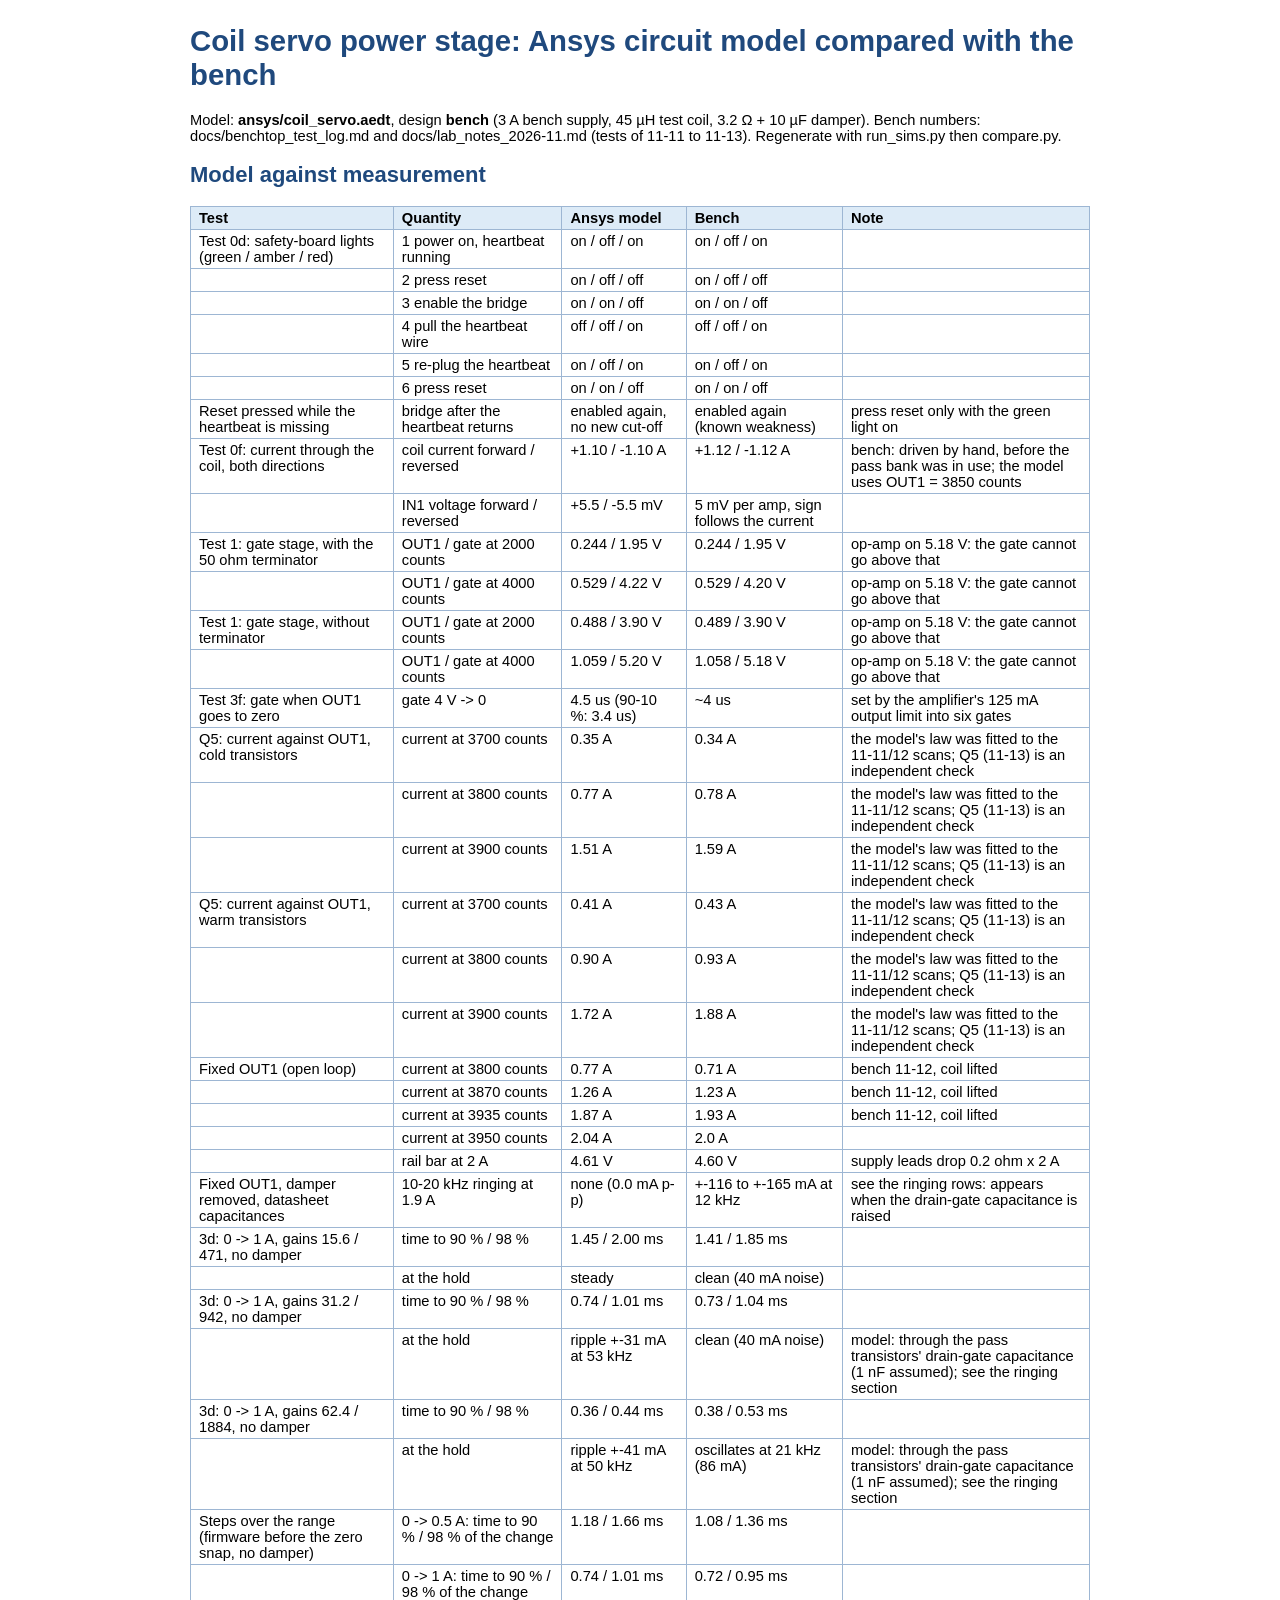
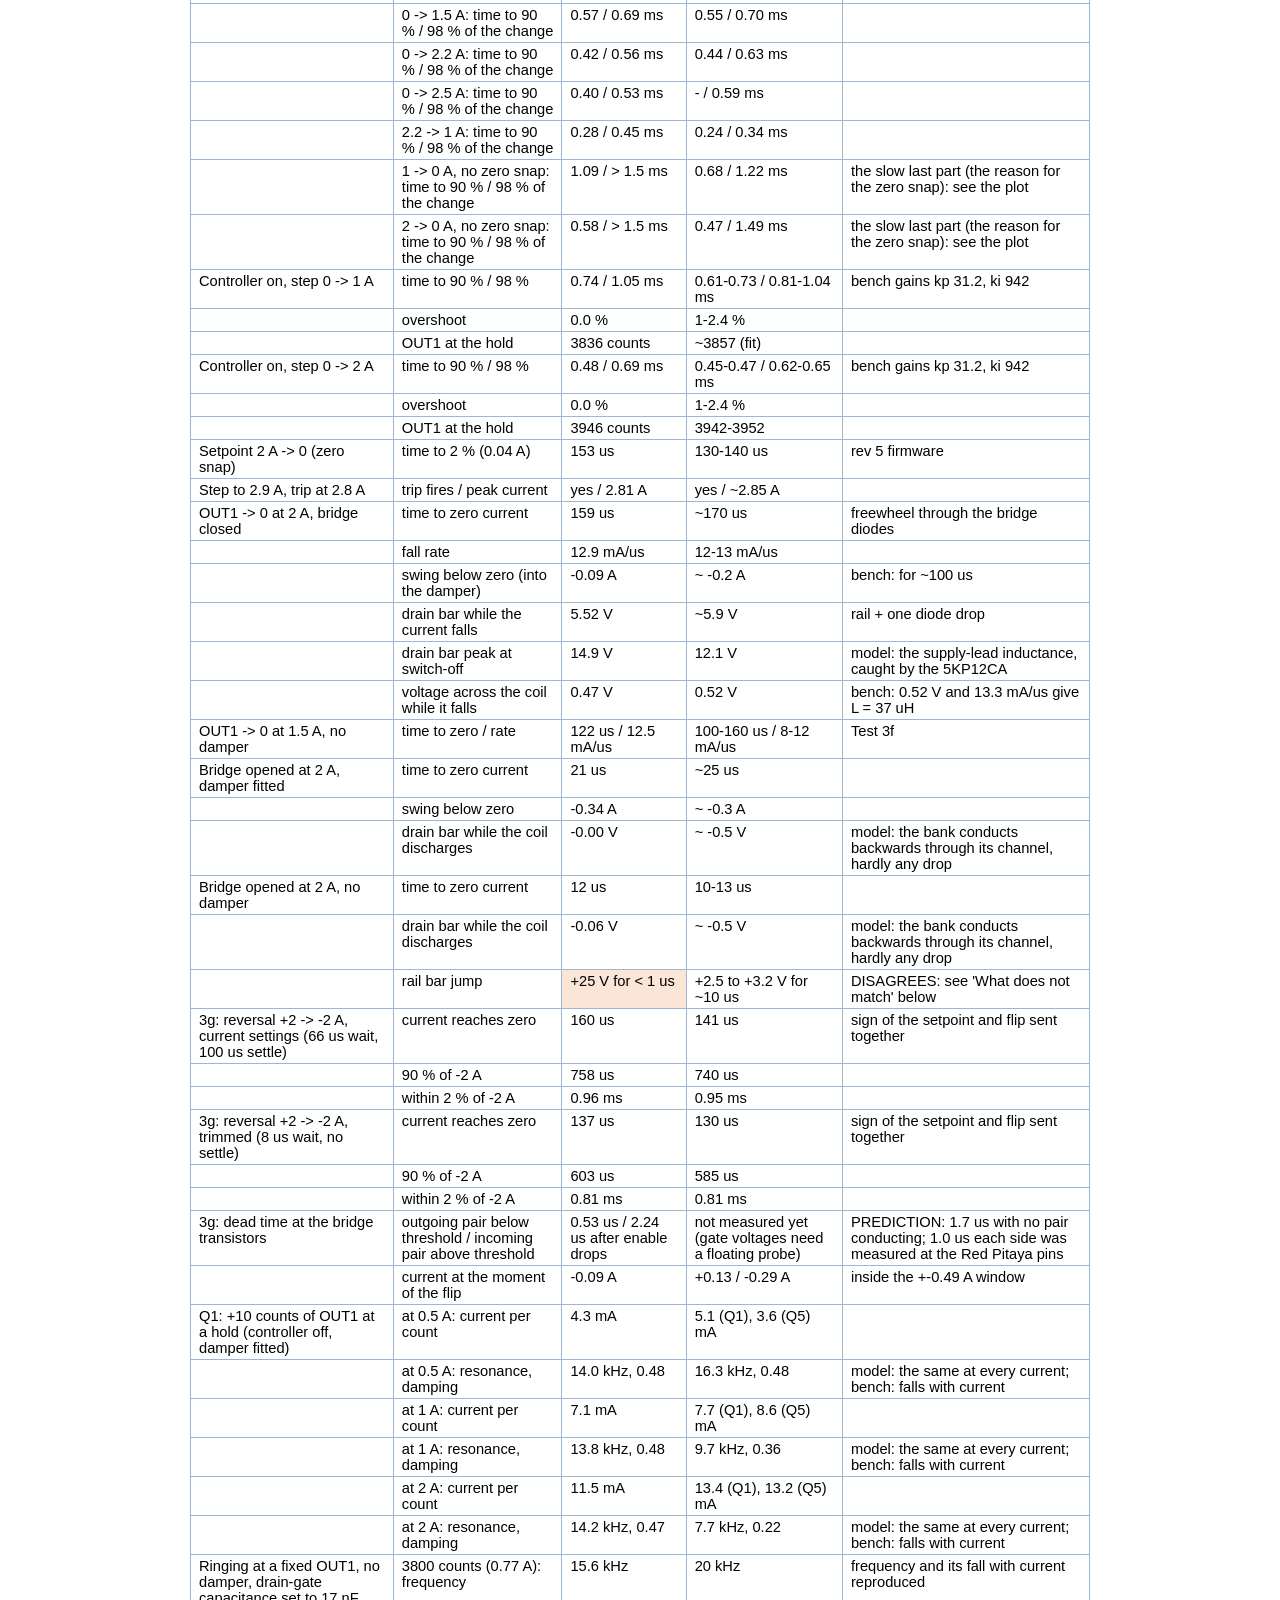
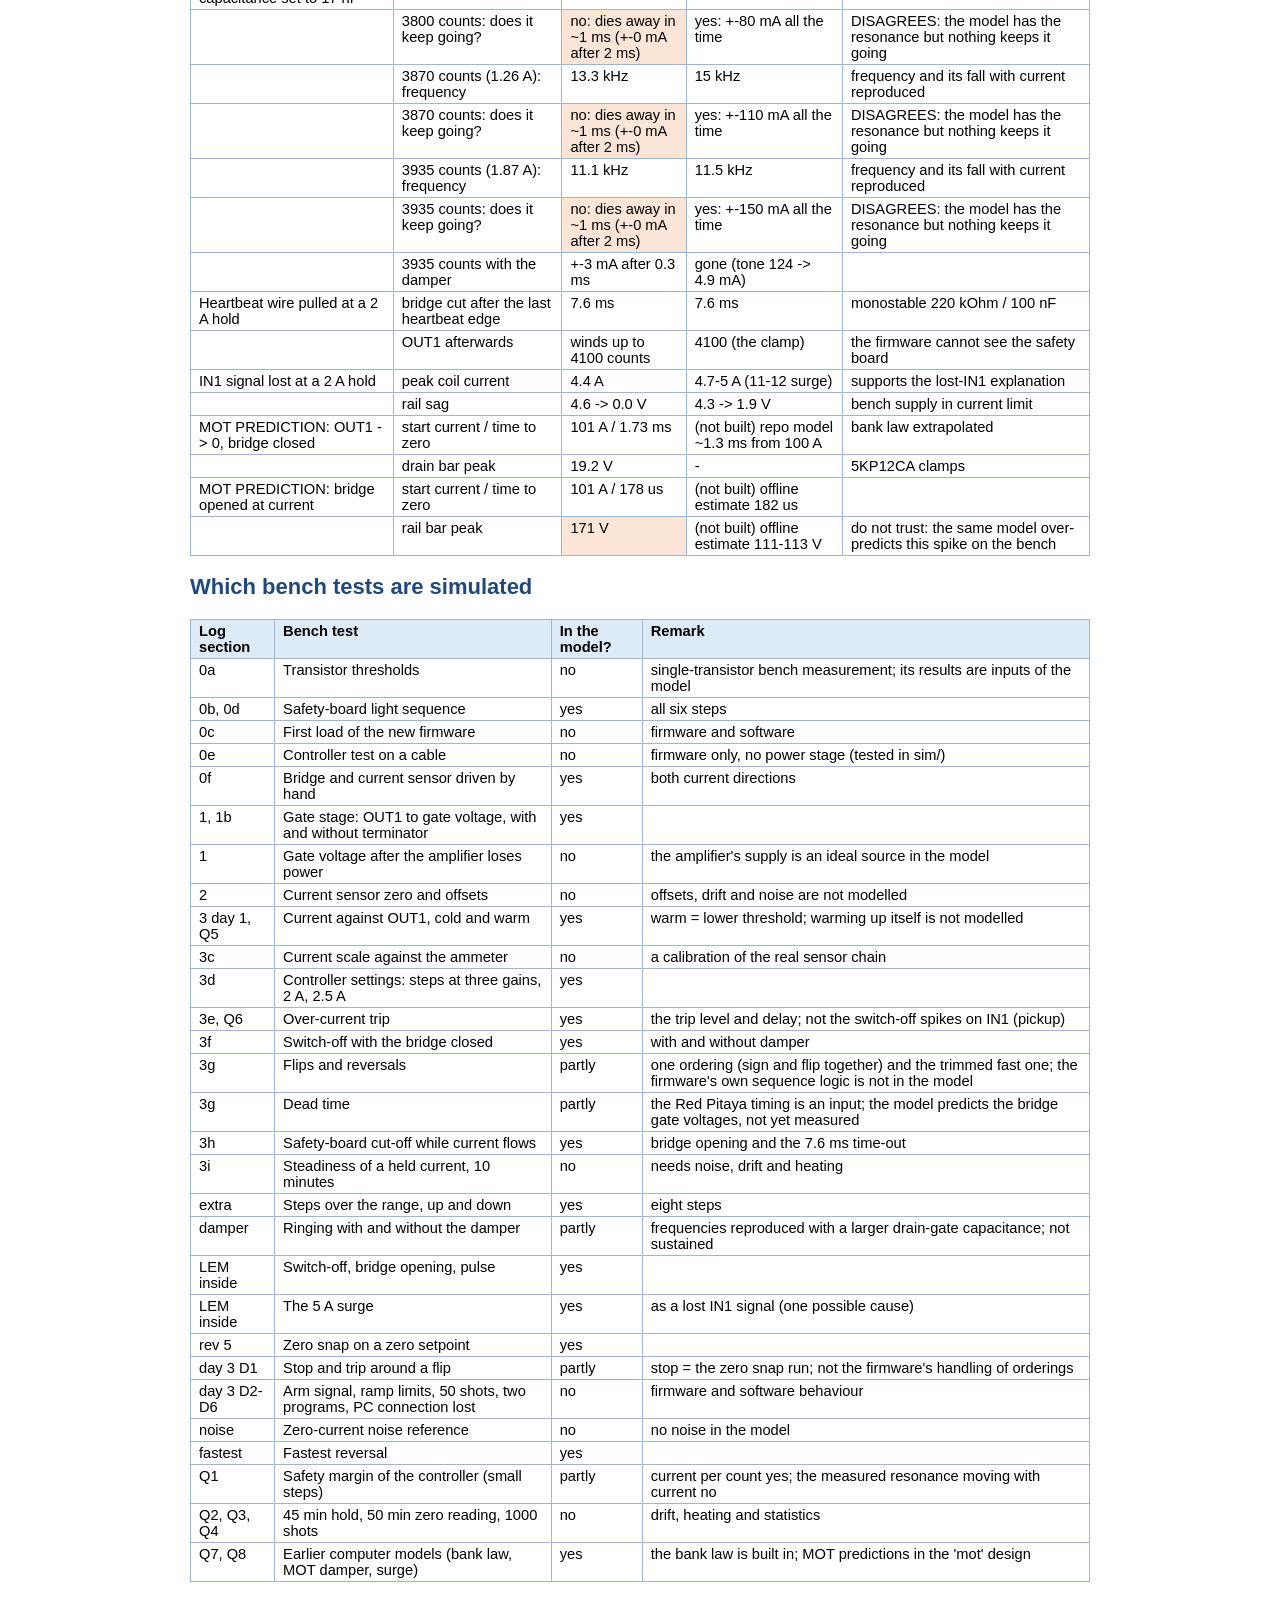
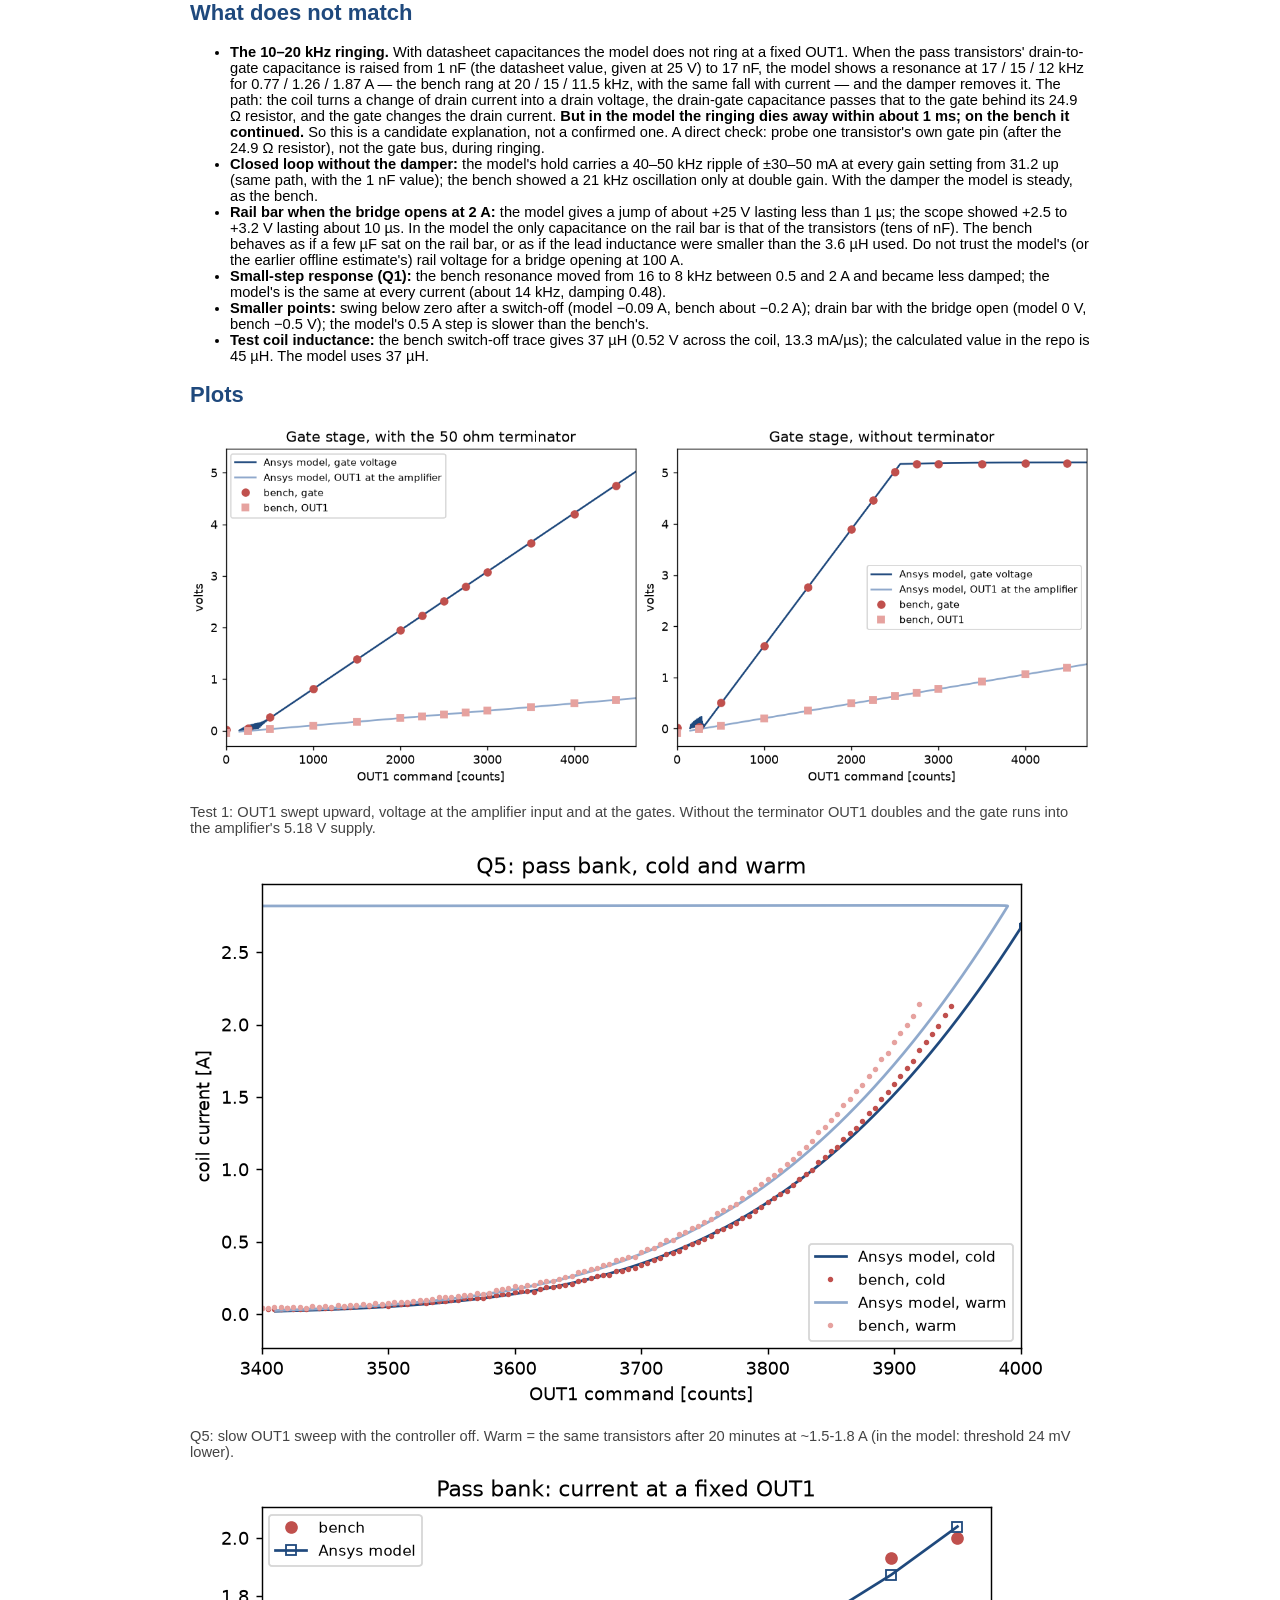
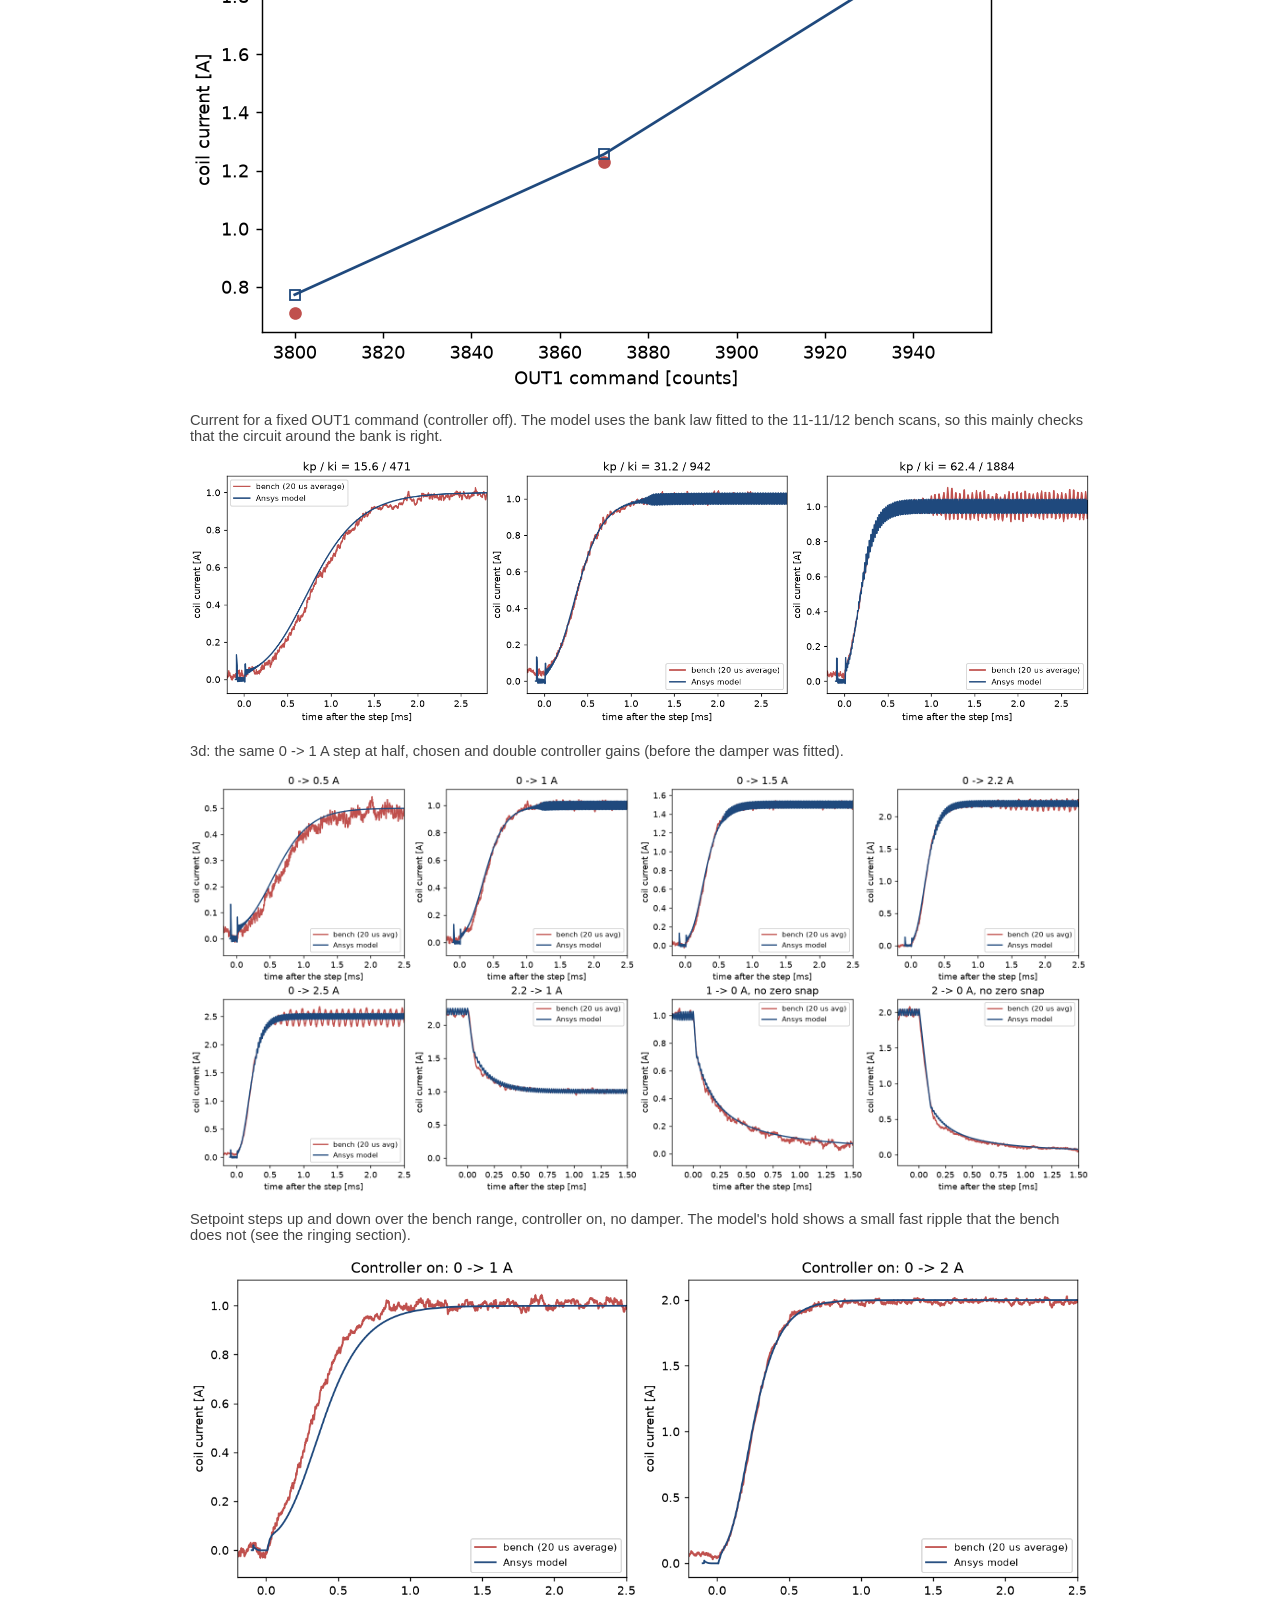
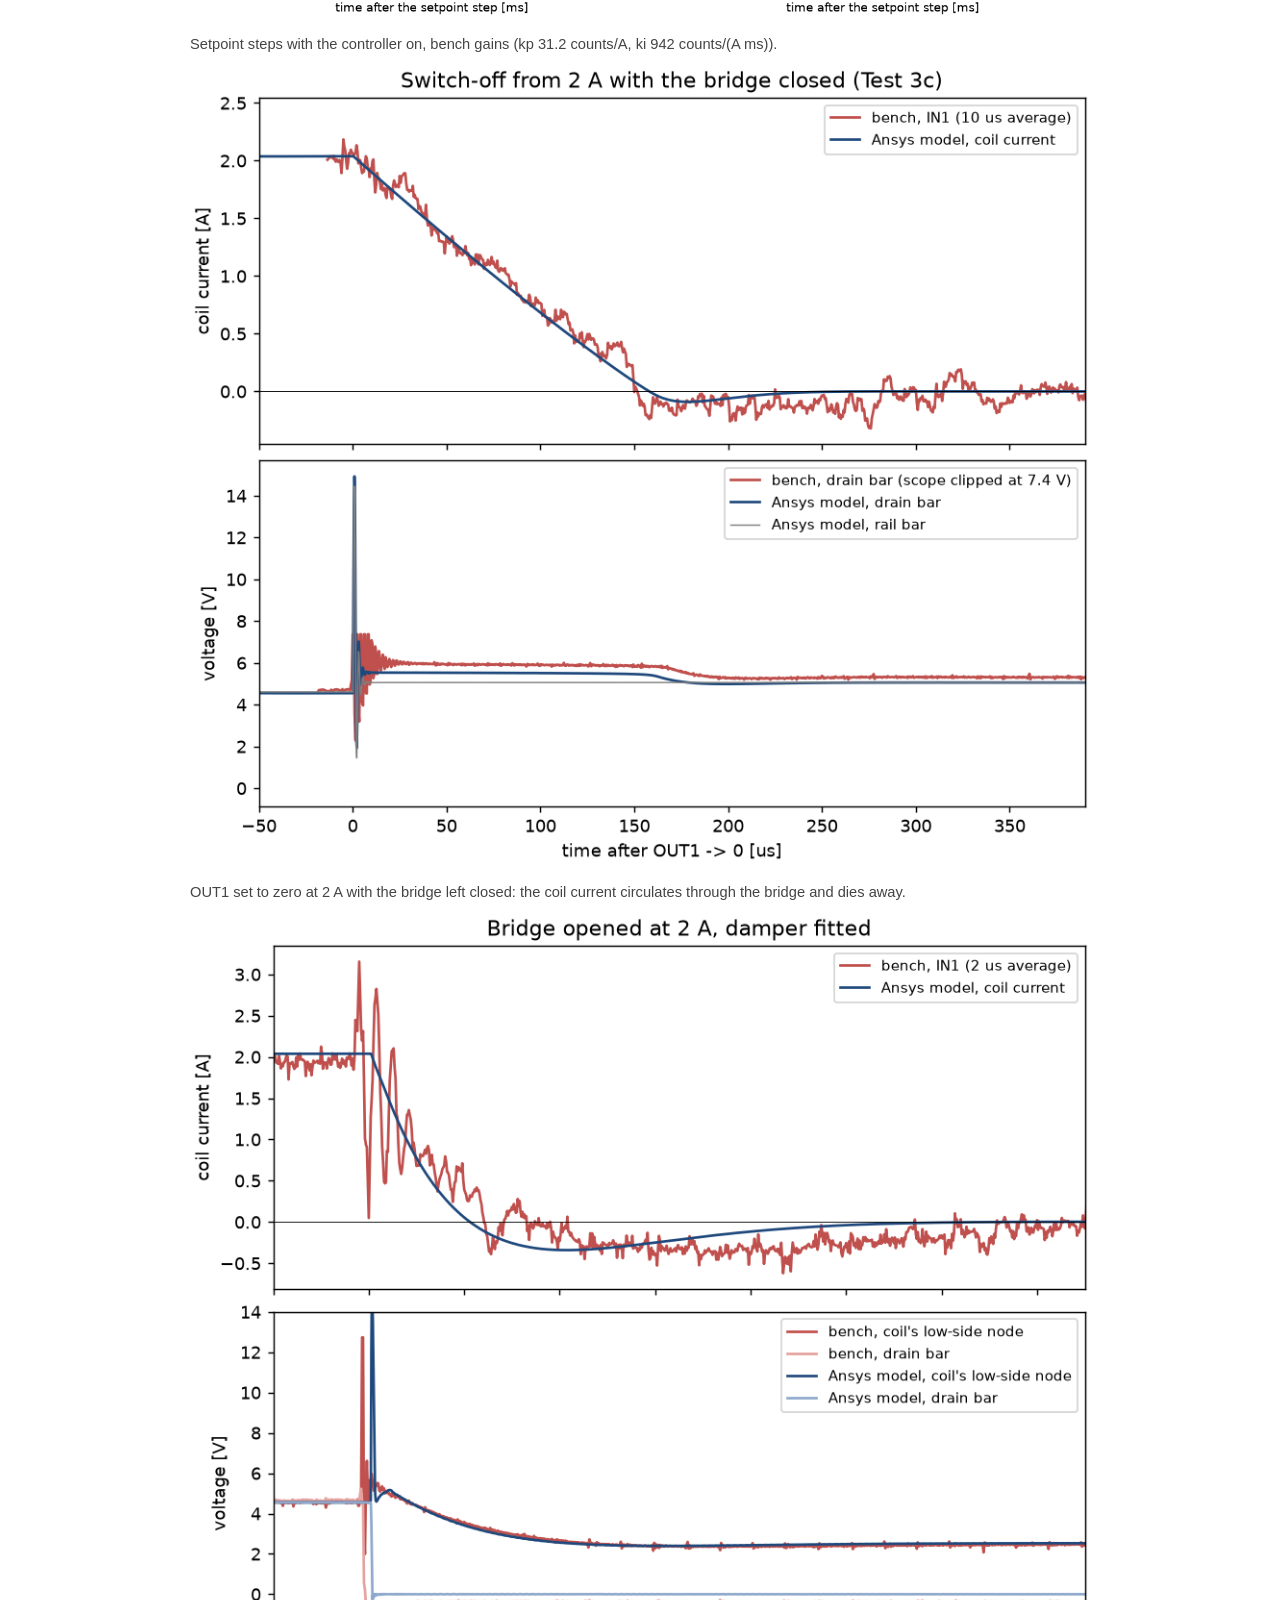
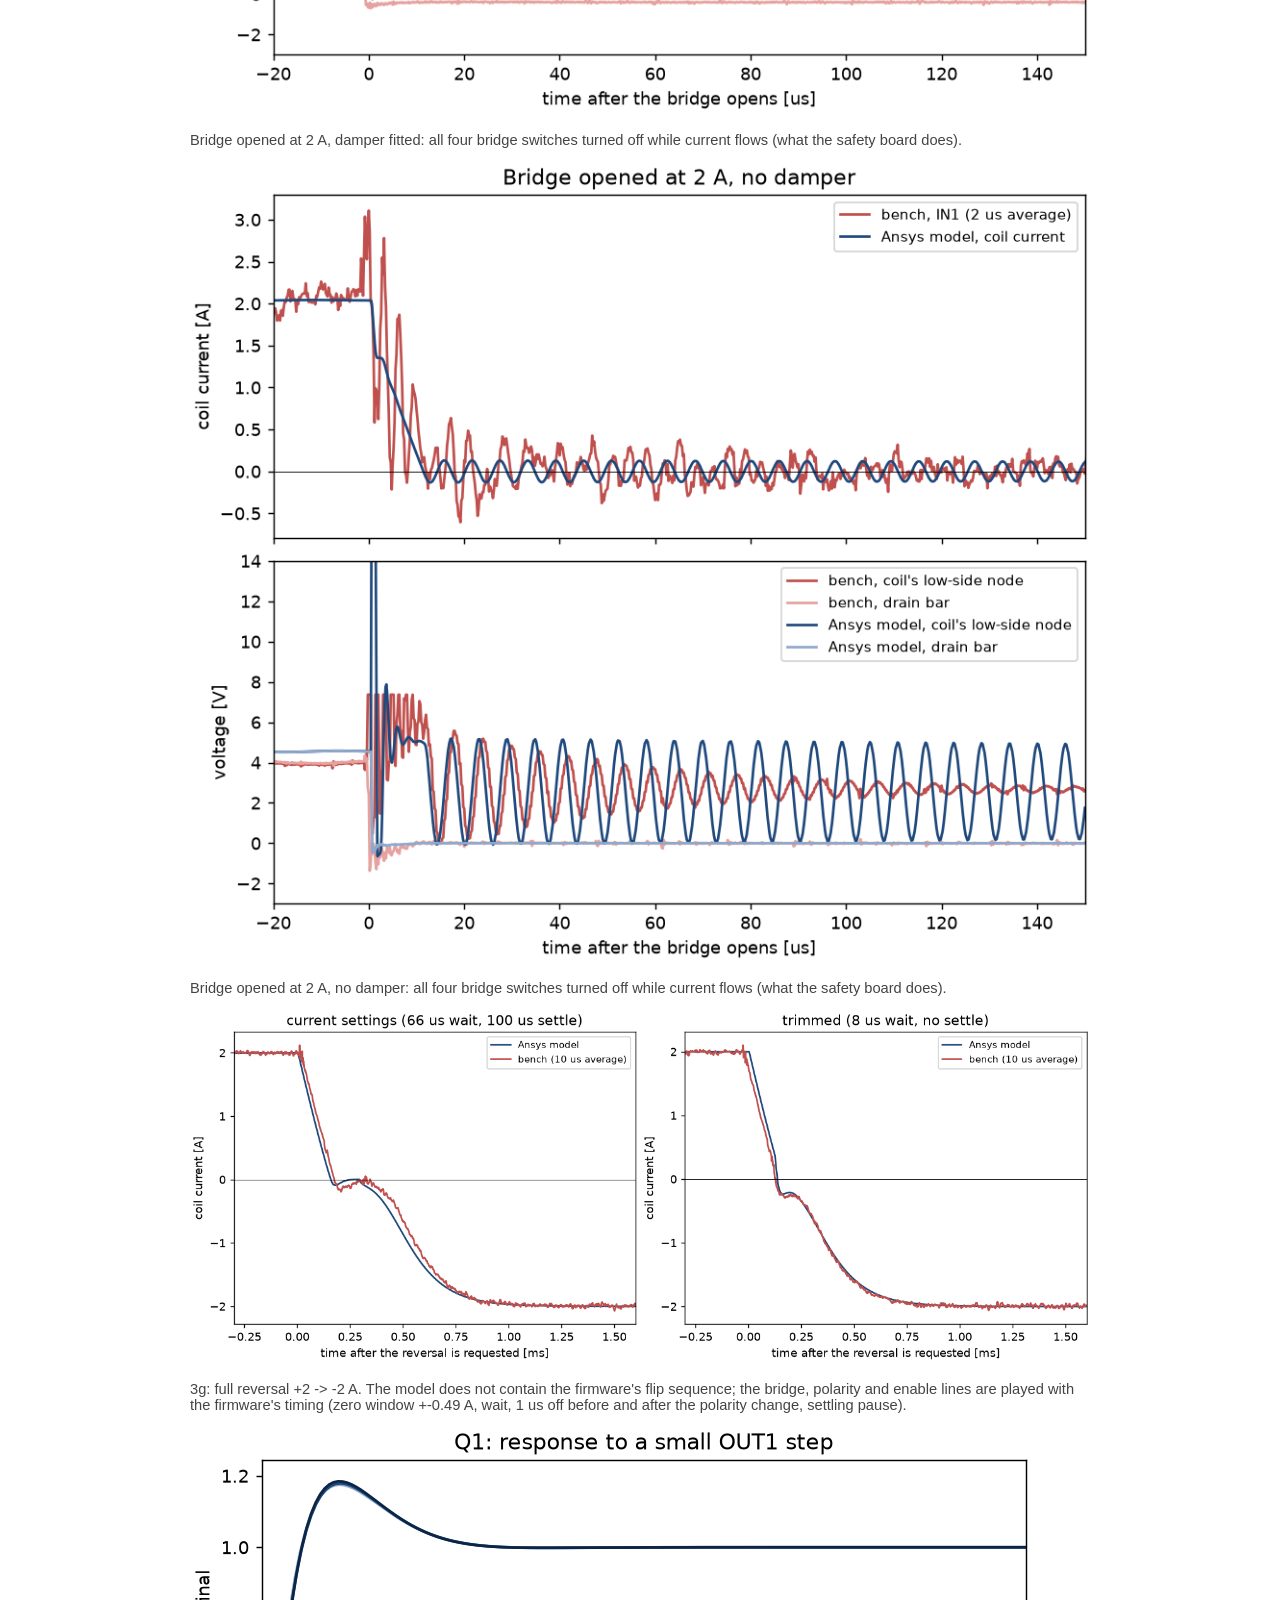
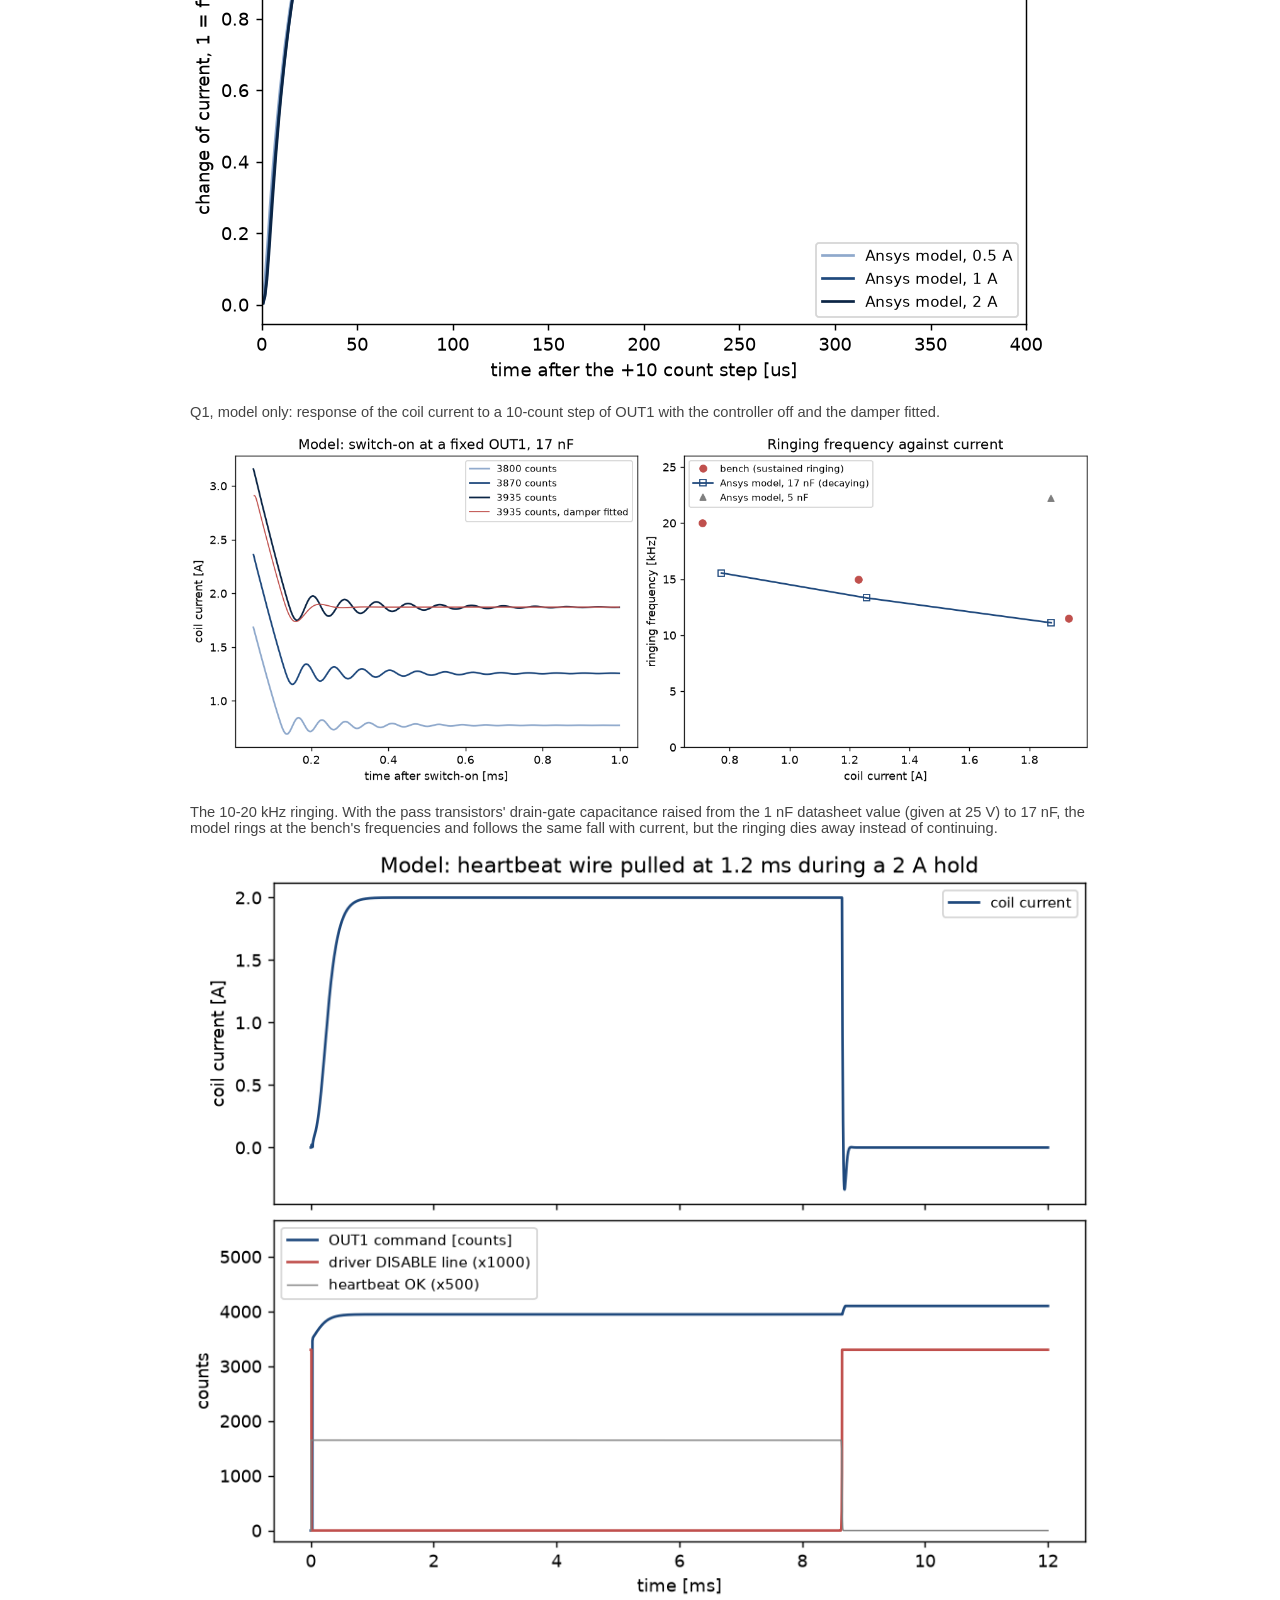
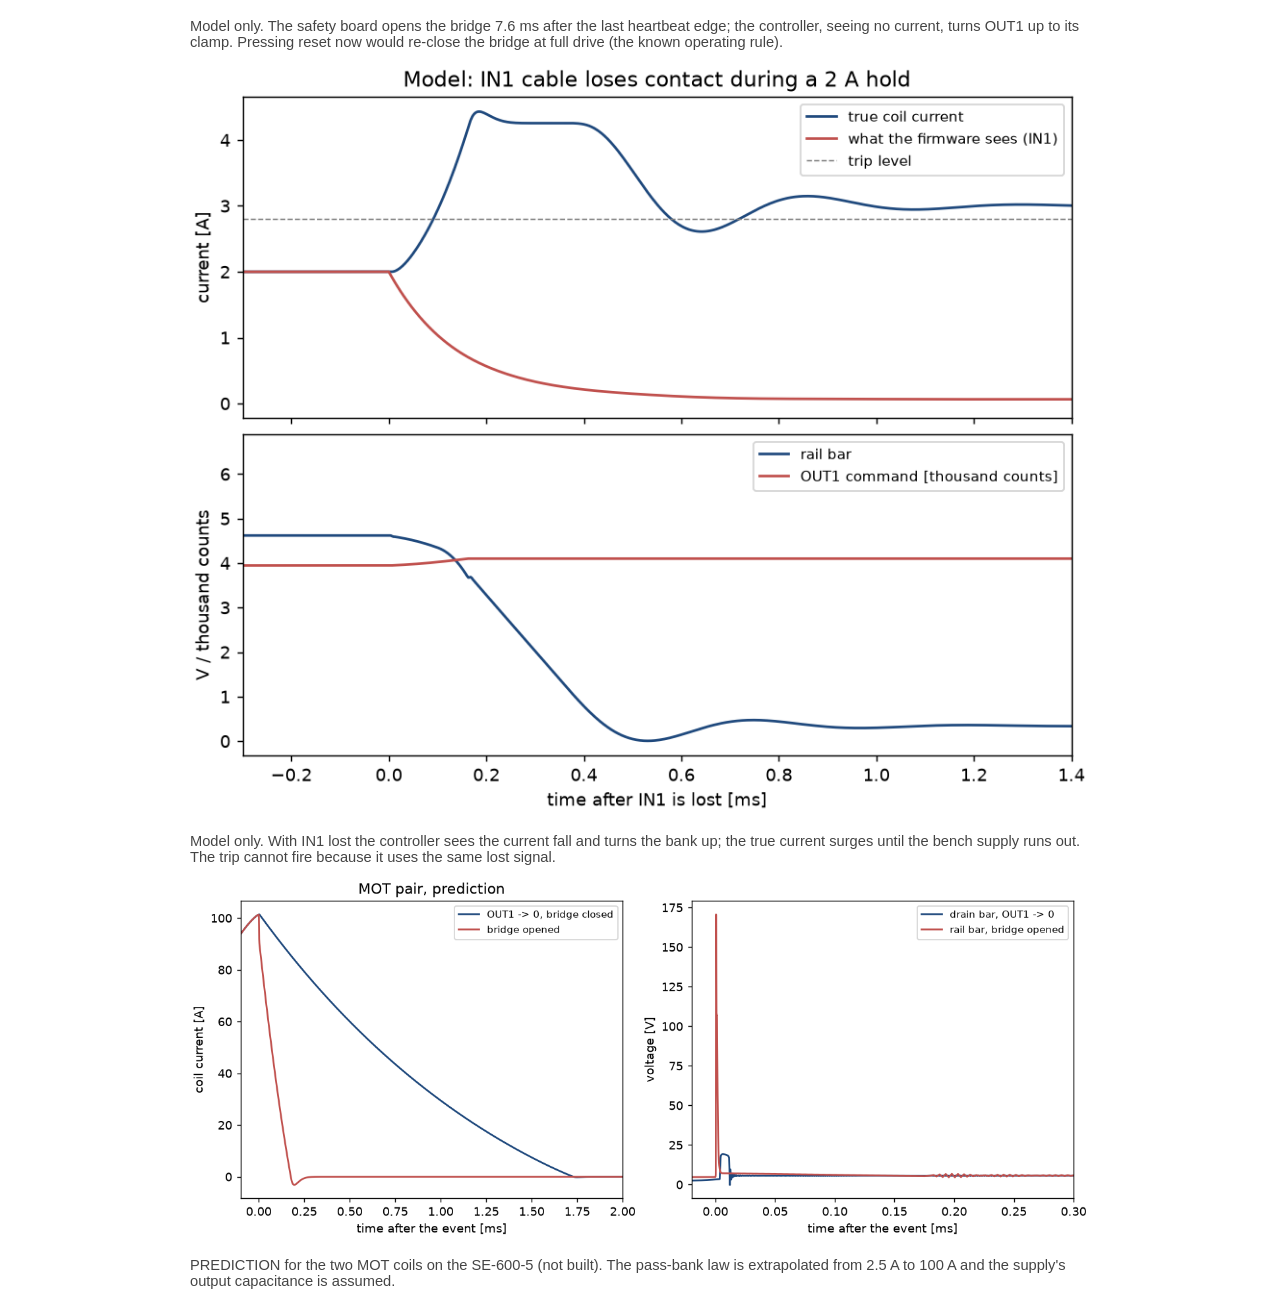
<file: ansys/results/comparison.html>
<!DOCTYPE html><html><head><meta charset='utf-8'><title>Coil servo: Ansys model vs bench</title>
<style>
body { font-family: Calibri, Arial, sans-serif; font-size: 11pt; max-width: 900px; margin: 24px auto; }
h1, h2, h3 { color: #1F497D; }
table { border-collapse: collapse; }
th { background: #DDEBF7; text-align: left; }
th, td { border: 1px solid #9DB6D3; padding: 3px 8px; vertical-align: top; }
td.bad { background: #FBE5D6; }
img { max-width: 100%; }
p.cap { color: #444; margin-top: 2px; }
</style></head><body>
<h1>Coil servo power stage: Ansys circuit model compared with the bench</h1>
<p>Model: <b>ansys/coil_servo.aedt</b>, design <b>bench</b> (3 A bench supply, 45 &micro;H test coil, 3.2 &Omega; + 10 &micro;F damper). Bench numbers: docs/benchtop_test_log.md and docs/lab_notes_2026-11.md (tests of 11-11 to 11-13). Regenerate with run_sims.py then compare.py.</p>
<h2>Model against measurement</h2>
<table><tr><th>Test</th><th>Quantity</th><th>Ansys model</th><th>Bench</th><th>Note</th></tr>
<tr><td>Test 0d: safety-board lights (green / amber / red)</td><td>1 power on, heartbeat running</td><td>on / off / on</td><td>on / off / on</td><td></td></tr>
<tr><td></td><td>2 press reset</td><td>on / off / off</td><td>on / off / off</td><td></td></tr>
<tr><td></td><td>3 enable the bridge</td><td>on / on / off</td><td>on / on / off</td><td></td></tr>
<tr><td></td><td>4 pull the heartbeat wire</td><td>off / off / on</td><td>off / off / on</td><td></td></tr>
<tr><td></td><td>5 re-plug the heartbeat</td><td>on / off / on</td><td>on / off / on</td><td></td></tr>
<tr><td></td><td>6 press reset</td><td>on / on / off</td><td>on / on / off</td><td></td></tr>
<tr><td>Reset pressed while the heartbeat is missing</td><td>bridge after the heartbeat returns</td><td>enabled again, no new cut-off</td><td>enabled again (known weakness)</td><td>press reset only with the green light on</td></tr>
<tr><td>Test 0f: current through the coil, both directions</td><td>coil current forward / reversed</td><td>+1.10 / -1.10 A</td><td>+1.12 / -1.12 A</td><td>bench: driven by hand, before the pass bank was in use; the model uses OUT1 = 3850 counts</td></tr>
<tr><td></td><td>IN1 voltage forward / reversed</td><td>+5.5 / -5.5 mV</td><td>5 mV per amp, sign follows the current</td><td></td></tr>
<tr><td>Test 1: gate stage, with the 50 ohm terminator</td><td>OUT1 / gate at 2000 counts</td><td>0.244 / 1.95 V</td><td>0.244 / 1.95 V</td><td>op-amp on 5.18 V: the gate cannot go above that</td></tr>
<tr><td></td><td>OUT1 / gate at 4000 counts</td><td>0.529 / 4.22 V</td><td>0.529 / 4.20 V</td><td>op-amp on 5.18 V: the gate cannot go above that</td></tr>
<tr><td>Test 1: gate stage, without terminator</td><td>OUT1 / gate at 2000 counts</td><td>0.488 / 3.90 V</td><td>0.489 / 3.90 V</td><td>op-amp on 5.18 V: the gate cannot go above that</td></tr>
<tr><td></td><td>OUT1 / gate at 4000 counts</td><td>1.059 / 5.20 V</td><td>1.058 / 5.18 V</td><td>op-amp on 5.18 V: the gate cannot go above that</td></tr>
<tr><td>Test 3f: gate when OUT1 goes to zero</td><td>gate 4 V -&gt; 0</td><td>4.5 us (90-10 %: 3.4 us)</td><td>~4 us</td><td>set by the amplifier&#x27;s 125 mA output limit into six gates</td></tr>
<tr><td>Q5: current against OUT1, cold transistors</td><td>current at 3700 counts</td><td>0.35 A</td><td>0.34 A</td><td>the model&#x27;s law was fitted to the 11-11/12 scans; Q5 (11-13) is an independent check</td></tr>
<tr><td></td><td>current at 3800 counts</td><td>0.77 A</td><td>0.78 A</td><td>the model&#x27;s law was fitted to the 11-11/12 scans; Q5 (11-13) is an independent check</td></tr>
<tr><td></td><td>current at 3900 counts</td><td>1.51 A</td><td>1.59 A</td><td>the model&#x27;s law was fitted to the 11-11/12 scans; Q5 (11-13) is an independent check</td></tr>
<tr><td>Q5: current against OUT1, warm transistors</td><td>current at 3700 counts</td><td>0.41 A</td><td>0.43 A</td><td>the model&#x27;s law was fitted to the 11-11/12 scans; Q5 (11-13) is an independent check</td></tr>
<tr><td></td><td>current at 3800 counts</td><td>0.90 A</td><td>0.93 A</td><td>the model&#x27;s law was fitted to the 11-11/12 scans; Q5 (11-13) is an independent check</td></tr>
<tr><td></td><td>current at 3900 counts</td><td>1.72 A</td><td>1.88 A</td><td>the model&#x27;s law was fitted to the 11-11/12 scans; Q5 (11-13) is an independent check</td></tr>
<tr><td>Fixed OUT1 (open loop)</td><td>current at 3800 counts</td><td>0.77 A</td><td>0.71 A</td><td>bench 11-12, coil lifted</td></tr>
<tr><td></td><td>current at 3870 counts</td><td>1.26 A</td><td>1.23 A</td><td>bench 11-12, coil lifted</td></tr>
<tr><td></td><td>current at 3935 counts</td><td>1.87 A</td><td>1.93 A</td><td>bench 11-12, coil lifted</td></tr>
<tr><td></td><td>current at 3950 counts</td><td>2.04 A</td><td>2.0 A</td><td></td></tr>
<tr><td></td><td>rail bar at 2 A</td><td>4.61 V</td><td>4.60 V</td><td>supply leads drop 0.2 ohm x 2 A</td></tr>
<tr><td>Fixed OUT1, damper removed, datasheet capacitances</td><td>10-20 kHz ringing at 1.9 A</td><td>none (0.0 mA p-p)</td><td>+-116 to +-165 mA at 12 kHz</td><td>see the ringing rows: appears when the drain-gate capacitance is raised</td></tr>
<tr><td>3d: 0 -&gt; 1 A, gains 15.6 / 471, no damper</td><td>time to 90 % / 98 %</td><td>1.45 / 2.00 ms</td><td>1.41 / 1.85 ms</td><td></td></tr>
<tr><td></td><td>at the hold</td><td>steady</td><td>clean (40 mA noise)</td><td></td></tr>
<tr><td>3d: 0 -&gt; 1 A, gains 31.2 / 942, no damper</td><td>time to 90 % / 98 %</td><td>0.74 / 1.01 ms</td><td>0.73 / 1.04 ms</td><td></td></tr>
<tr><td></td><td>at the hold</td><td>ripple +-31 mA at 53 kHz</td><td>clean (40 mA noise)</td><td>model: through the pass transistors&#x27; drain-gate capacitance (1 nF assumed); see the ringing section</td></tr>
<tr><td>3d: 0 -&gt; 1 A, gains 62.4 / 1884, no damper</td><td>time to 90 % / 98 %</td><td>0.36 / 0.44 ms</td><td>0.38 / 0.53 ms</td><td></td></tr>
<tr><td></td><td>at the hold</td><td>ripple +-41 mA at 50 kHz</td><td>oscillates at 21 kHz (86 mA)</td><td>model: through the pass transistors&#x27; drain-gate capacitance (1 nF assumed); see the ringing section</td></tr>
<tr><td>Steps over the range (firmware before the zero snap, no damper)</td><td>0 -&gt; 0.5 A: time to 90 % / 98 % of the change</td><td>1.18 / 1.66 ms</td><td>1.08 / 1.36 ms</td><td></td></tr>
<tr><td></td><td>0 -&gt; 1 A: time to 90 % / 98 % of the change</td><td>0.74 / 1.01 ms</td><td>0.72 / 0.95 ms</td><td></td></tr>
<tr><td></td><td>0 -&gt; 1.5 A: time to 90 % / 98 % of the change</td><td>0.57 / 0.69 ms</td><td>0.55 / 0.70 ms</td><td></td></tr>
<tr><td></td><td>0 -&gt; 2.2 A: time to 90 % / 98 % of the change</td><td>0.42 / 0.56 ms</td><td>0.44 / 0.63 ms</td><td></td></tr>
<tr><td></td><td>0 -&gt; 2.5 A: time to 90 % / 98 % of the change</td><td>0.40 / 0.53 ms</td><td>- / 0.59 ms</td><td></td></tr>
<tr><td></td><td>2.2 -&gt; 1 A: time to 90 % / 98 % of the change</td><td>0.28 / 0.45 ms</td><td>0.24 / 0.34 ms</td><td></td></tr>
<tr><td></td><td>1 -&gt; 0 A, no zero snap: time to 90 % / 98 % of the change</td><td>1.09 / &gt; 1.5 ms</td><td>0.68 / 1.22 ms</td><td>the slow last part (the reason for the zero snap): see the plot</td></tr>
<tr><td></td><td>2 -&gt; 0 A, no zero snap: time to 90 % / 98 % of the change</td><td>0.58 / &gt; 1.5 ms</td><td>0.47 / 1.49 ms</td><td>the slow last part (the reason for the zero snap): see the plot</td></tr>
<tr><td>Controller on, step 0 -&gt; 1 A</td><td>time to 90 % / 98 %</td><td>0.74 / 1.05 ms</td><td>0.61-0.73 / 0.81-1.04 ms</td><td>bench gains kp 31.2, ki 942</td></tr>
<tr><td></td><td>overshoot</td><td>0.0 %</td><td>1-2.4 %</td><td></td></tr>
<tr><td></td><td>OUT1 at the hold</td><td>3836 counts</td><td>~3857 (fit)</td><td></td></tr>
<tr><td>Controller on, step 0 -&gt; 2 A</td><td>time to 90 % / 98 %</td><td>0.48 / 0.69 ms</td><td>0.45-0.47 / 0.62-0.65 ms</td><td>bench gains kp 31.2, ki 942</td></tr>
<tr><td></td><td>overshoot</td><td>0.0 %</td><td>1-2.4 %</td><td></td></tr>
<tr><td></td><td>OUT1 at the hold</td><td>3946 counts</td><td>3942-3952</td><td></td></tr>
<tr><td>Setpoint 2 A -&gt; 0 (zero snap)</td><td>time to 2 % (0.04 A)</td><td>153 us</td><td>130-140 us</td><td>rev 5 firmware</td></tr>
<tr><td>Step to 2.9 A, trip at 2.8 A</td><td>trip fires / peak current</td><td>yes / 2.81 A</td><td>yes / ~2.85 A</td><td></td></tr>
<tr><td>OUT1 -&gt; 0 at 2 A, bridge closed</td><td>time to zero current</td><td>159 us</td><td>~170 us</td><td>freewheel through the bridge diodes</td></tr>
<tr><td></td><td>fall rate</td><td>12.9 mA/us</td><td>12-13 mA/us</td><td></td></tr>
<tr><td></td><td>swing below zero (into the damper)</td><td>-0.09 A</td><td>~ -0.2 A</td><td>bench: for ~100 us</td></tr>
<tr><td></td><td>drain bar while the current falls</td><td>5.52 V</td><td>~5.9 V</td><td>rail + one diode drop</td></tr>
<tr><td></td><td>drain bar peak at switch-off</td><td>14.9 V</td><td>12.1 V</td><td>model: the supply-lead inductance, caught by the 5KP12CA</td></tr>
<tr><td></td><td>voltage across the coil while it falls</td><td>0.47 V</td><td>0.52 V</td><td>bench: 0.52 V and 13.3 mA/us give L = 37 uH</td></tr>
<tr><td>OUT1 -&gt; 0 at 1.5 A, no damper</td><td>time to zero / rate</td><td>122 us / 12.5 mA/us</td><td>100-160 us / 8-12 mA/us</td><td>Test 3f</td></tr>
<tr><td>Bridge opened at 2 A, damper fitted</td><td>time to zero current</td><td>21 us</td><td>~25 us</td><td></td></tr>
<tr><td></td><td>swing below zero</td><td>-0.34 A</td><td>~ -0.3 A</td><td></td></tr>
<tr><td></td><td>drain bar while the coil discharges</td><td>-0.00 V</td><td>~ -0.5 V</td><td>model: the bank conducts backwards through its channel, hardly any drop</td></tr>
<tr><td>Bridge opened at 2 A, no damper</td><td>time to zero current</td><td>12 us</td><td>10-13 us</td><td></td></tr>
<tr><td></td><td>drain bar while the coil discharges</td><td>-0.06 V</td><td>~ -0.5 V</td><td>model: the bank conducts backwards through its channel, hardly any drop</td></tr>
<tr><td></td><td>rail bar jump</td><td class='bad'>+25 V for &lt; 1 us</td><td>+2.5 to +3.2 V for ~10 us</td><td>DISAGREES: see &#x27;What does not match&#x27; below</td></tr>
<tr><td>3g: reversal +2 -&gt; -2 A, current settings (66 us wait, 100 us settle)</td><td>current reaches zero</td><td>160 us</td><td>141 us</td><td>sign of the setpoint and flip sent together</td></tr>
<tr><td></td><td>90 % of -2 A</td><td>758 us</td><td>740 us</td><td></td></tr>
<tr><td></td><td>within 2 % of -2 A</td><td>0.96 ms</td><td>0.95 ms</td><td></td></tr>
<tr><td>3g: reversal +2 -&gt; -2 A, trimmed (8 us wait, no settle)</td><td>current reaches zero</td><td>137 us</td><td>130 us</td><td>sign of the setpoint and flip sent together</td></tr>
<tr><td></td><td>90 % of -2 A</td><td>603 us</td><td>585 us</td><td></td></tr>
<tr><td></td><td>within 2 % of -2 A</td><td>0.81 ms</td><td>0.81 ms</td><td></td></tr>
<tr><td>3g: dead time at the bridge transistors</td><td>outgoing pair below threshold / incoming pair above threshold</td><td>0.53 us / 2.24 us after enable drops</td><td>not measured yet (gate voltages need a floating probe)</td><td>PREDICTION: 1.7 us with no pair conducting; 1.0 us each side was measured at the Red Pitaya pins</td></tr>
<tr><td></td><td>current at the moment of the flip</td><td>-0.09 A</td><td>+0.13 / -0.29 A</td><td>inside the +-0.49 A window</td></tr>
<tr><td>Q1: +10 counts of OUT1 at a hold (controller off, damper fitted)</td><td>at 0.5 A: current per count</td><td>4.3 mA</td><td>5.1 (Q1), 3.6 (Q5) mA</td><td></td></tr>
<tr><td></td><td>at 0.5 A: resonance, damping</td><td>14.0 kHz, 0.48</td><td>16.3 kHz, 0.48</td><td>model: the same at every current; bench: falls with current</td></tr>
<tr><td></td><td>at 1 A: current per count</td><td>7.1 mA</td><td>7.7 (Q1), 8.6 (Q5) mA</td><td></td></tr>
<tr><td></td><td>at 1 A: resonance, damping</td><td>13.8 kHz, 0.48</td><td>9.7 kHz, 0.36</td><td>model: the same at every current; bench: falls with current</td></tr>
<tr><td></td><td>at 2 A: current per count</td><td>11.5 mA</td><td>13.4 (Q1), 13.2 (Q5) mA</td><td></td></tr>
<tr><td></td><td>at 2 A: resonance, damping</td><td>14.2 kHz, 0.47</td><td>7.7 kHz, 0.22</td><td>model: the same at every current; bench: falls with current</td></tr>
<tr><td>Ringing at a fixed OUT1, no damper, drain-gate capacitance set to 17 nF</td><td>3800 counts (0.77 A): frequency</td><td>15.6 kHz</td><td>20 kHz</td><td>frequency and its fall with current reproduced</td></tr>
<tr><td></td><td>3800 counts: does it keep going?</td><td class='bad'>no: dies away in ~1 ms (+-0 mA after 2 ms)</td><td>yes: +-80 mA all the time</td><td>DISAGREES: the model has the resonance but nothing keeps it going</td></tr>
<tr><td></td><td>3870 counts (1.26 A): frequency</td><td>13.3 kHz</td><td>15 kHz</td><td>frequency and its fall with current reproduced</td></tr>
<tr><td></td><td>3870 counts: does it keep going?</td><td class='bad'>no: dies away in ~1 ms (+-0 mA after 2 ms)</td><td>yes: +-110 mA all the time</td><td>DISAGREES: the model has the resonance but nothing keeps it going</td></tr>
<tr><td></td><td>3935 counts (1.87 A): frequency</td><td>11.1 kHz</td><td>11.5 kHz</td><td>frequency and its fall with current reproduced</td></tr>
<tr><td></td><td>3935 counts: does it keep going?</td><td class='bad'>no: dies away in ~1 ms (+-0 mA after 2 ms)</td><td>yes: +-150 mA all the time</td><td>DISAGREES: the model has the resonance but nothing keeps it going</td></tr>
<tr><td></td><td>3935 counts with the damper</td><td>+-3 mA after 0.3 ms</td><td>gone (tone 124 -&gt; 4.9 mA)</td><td></td></tr>
<tr><td>Heartbeat wire pulled at a 2 A hold</td><td>bridge cut after the last heartbeat edge</td><td>7.6 ms</td><td>7.6 ms</td><td>monostable 220 kOhm / 100 nF</td></tr>
<tr><td></td><td>OUT1 afterwards</td><td>winds up to 4100 counts</td><td>4100 (the clamp)</td><td>the firmware cannot see the safety board</td></tr>
<tr><td>IN1 signal lost at a 2 A hold</td><td>peak coil current</td><td>4.4 A</td><td>4.7-5 A (11-12 surge)</td><td>supports the lost-IN1 explanation</td></tr>
<tr><td></td><td>rail sag</td><td>4.6 -&gt; 0.0 V</td><td>4.3 -&gt; 1.9 V</td><td>bench supply in current limit</td></tr>
<tr><td>MOT PREDICTION: OUT1 -&gt; 0, bridge closed</td><td>start current / time to zero</td><td>101 A / 1.73 ms</td><td>(not built) repo model ~1.3 ms from 100 A</td><td>bank law extrapolated</td></tr>
<tr><td></td><td>drain bar peak</td><td>19.2 V</td><td>-</td><td>5KP12CA clamps</td></tr>
<tr><td>MOT PREDICTION: bridge opened at current</td><td>start current / time to zero</td><td>101 A / 178 us</td><td>(not built) offline estimate 182 us</td><td></td></tr>
<tr><td></td><td>rail bar peak</td><td class='bad'>171 V</td><td>(not built) offline estimate 111-113 V</td><td>do not trust: the same model over-predicts this spike on the bench</td></tr>
</table>
<h2>Which bench tests are simulated</h2><table><tr><th>Log section</th><th>Bench test</th><th>In the model?</th><th>Remark</th></tr>
<tr><td>0a</td><td>Transistor thresholds</td><td>no</td><td>single-transistor bench measurement; its results are inputs of the model</td></tr>
<tr><td>0b, 0d</td><td>Safety-board light sequence</td><td>yes</td><td>all six steps</td></tr>
<tr><td>0c</td><td>First load of the new firmware</td><td>no</td><td>firmware and software</td></tr>
<tr><td>0e</td><td>Controller test on a cable</td><td>no</td><td>firmware only, no power stage (tested in sim/)</td></tr>
<tr><td>0f</td><td>Bridge and current sensor driven by hand</td><td>yes</td><td>both current directions</td></tr>
<tr><td>1, 1b</td><td>Gate stage: OUT1 to gate voltage, with and without terminator</td><td>yes</td><td></td></tr>
<tr><td>1</td><td>Gate voltage after the amplifier loses power</td><td>no</td><td>the amplifier&#x27;s supply is an ideal source in the model</td></tr>
<tr><td>2</td><td>Current sensor zero and offsets</td><td>no</td><td>offsets, drift and noise are not modelled</td></tr>
<tr><td>3 day 1, Q5</td><td>Current against OUT1, cold and warm</td><td>yes</td><td>warm = lower threshold; warming up itself is not modelled</td></tr>
<tr><td>3c</td><td>Current scale against the ammeter</td><td>no</td><td>a calibration of the real sensor chain</td></tr>
<tr><td>3d</td><td>Controller settings: steps at three gains, 2 A, 2.5 A</td><td>yes</td><td></td></tr>
<tr><td>3e, Q6</td><td>Over-current trip</td><td>yes</td><td>the trip level and delay; not the switch-off spikes on IN1 (pickup)</td></tr>
<tr><td>3f</td><td>Switch-off with the bridge closed</td><td>yes</td><td>with and without damper</td></tr>
<tr><td>3g</td><td>Flips and reversals</td><td>partly</td><td>one ordering (sign and flip together) and the trimmed fast one; the firmware&#x27;s own sequence logic is not in the model</td></tr>
<tr><td>3g</td><td>Dead time</td><td>partly</td><td>the Red Pitaya timing is an input; the model predicts the bridge gate voltages, not yet measured</td></tr>
<tr><td>3h</td><td>Safety-board cut-off while current flows</td><td>yes</td><td>bridge opening and the 7.6 ms time-out</td></tr>
<tr><td>3i</td><td>Steadiness of a held current, 10 minutes</td><td>no</td><td>needs noise, drift and heating</td></tr>
<tr><td>extra</td><td>Steps over the range, up and down</td><td>yes</td><td>eight steps</td></tr>
<tr><td>damper</td><td>Ringing with and without the damper</td><td>partly</td><td>frequencies reproduced with a larger drain-gate capacitance; not sustained</td></tr>
<tr><td>LEM inside</td><td>Switch-off, bridge opening, pulse</td><td>yes</td><td></td></tr>
<tr><td>LEM inside</td><td>The 5 A surge</td><td>yes</td><td>as a lost IN1 signal (one possible cause)</td></tr>
<tr><td>rev 5</td><td>Zero snap on a zero setpoint</td><td>yes</td><td></td></tr>
<tr><td>day 3 D1</td><td>Stop and trip around a flip</td><td>partly</td><td>stop = the zero snap run; not the firmware&#x27;s handling of orderings</td></tr>
<tr><td>day 3 D2-D6</td><td>Arm signal, ramp limits, 50 shots, two programs, PC connection lost</td><td>no</td><td>firmware and software behaviour</td></tr>
<tr><td>noise</td><td>Zero-current noise reference</td><td>no</td><td>no noise in the model</td></tr>
<tr><td>fastest</td><td>Fastest reversal</td><td>yes</td><td></td></tr>
<tr><td>Q1</td><td>Safety margin of the controller (small steps)</td><td>partly</td><td>current per count yes; the measured resonance moving with current no</td></tr>
<tr><td>Q2, Q3, Q4</td><td>45 min hold, 50 min zero reading, 1000 shots</td><td>no</td><td>drift, heating and statistics</td></tr>
<tr><td>Q7, Q8</td><td>Earlier computer models (bank law, MOT damper, surge)</td><td>yes</td><td>the bank law is built in; MOT predictions in the &#x27;mot&#x27; design</td></tr>
</table>
<h2>What does not match</h2><ul><li><b>The 10&ndash;20 kHz ringing.</b> With datasheet capacitances the model does not ring at a fixed OUT1. When the pass transistors' drain-to-gate capacitance is raised from 1 nF (the datasheet value, given at 25 V) to 17 nF, the model shows a resonance at 17 / 15 / 12 kHz for 0.77 / 1.26 / 1.87 A &mdash; the bench rang at 20 / 15 / 11.5 kHz, with the same fall with current &mdash; and the damper removes it. The path: the coil turns a change of drain current into a drain voltage, the drain-gate capacitance passes that to the gate behind its 24.9 &Omega; resistor, and the gate changes the drain current. <b>But in the model the ringing dies away within about 1 ms; on the bench it continued.</b> So this is a candidate explanation, not a confirmed one. A direct check: probe one transistor's own gate pin (after the 24.9 &Omega; resistor), not the gate bus, during ringing.</li><li><b>Closed loop without the damper:</b> the model's hold carries a 40&ndash;50 kHz ripple of &plusmn;30&ndash;50 mA at every gain setting from 31.2 up (same path, with the 1 nF value); the bench showed a 21 kHz oscillation only at double gain. With the damper the model is steady, as the bench.</li><li><b>Rail bar when the bridge opens at 2 A:</b> the model gives a jump of about +25 V lasting less than 1 &micro;s; the scope showed +2.5 to +3.2 V lasting about 10 &micro;s. In the model the only capacitance on the rail bar is that of the transistors (tens of nF). The bench behaves as if a few &micro;F sat on the rail bar, or as if the lead inductance were smaller than the 3.6 &micro;H used. Do not trust the model's (or the earlier offline estimate's) rail voltage for a bridge opening at 100 A.</li><li><b>Small-step response (Q1):</b> the bench resonance moved from 16 to 8 kHz between 0.5 and 2 A and became less damped; the model's is the same at every current (about 14 kHz, damping 0.48).</li><li><b>Smaller points:</b> swing below zero after a switch-off (model &minus;0.09 A, bench about &minus;0.2 A); drain bar with the bridge open (model 0 V, bench &minus;0.5 V); the model's 0.5 A step is slower than the bench's.</li><li><b>Test coil inductance:</b> the bench switch-off trace gives 37 &micro;H (0.52 V across the coil, 13.3 mA/&micro;s); the calculated value in the repo is 45 &micro;H. The model uses 37 &micro;H.</li></ul>
<h2>Plots</h2>
<p><img src='cmp_gate_stage.png' alt='Test 1: OUT1 swept upward, voltage at the amplifier input and at the gates. Without the terminator OUT1 doubles and the gate runs into the amplifier&#x27;s 5.18 V supply.'></p><p class='cap'>Test 1: OUT1 swept upward, voltage at the amplifier input and at the gates. Without the terminator OUT1 doubles and the gate runs into the amplifier&#x27;s 5.18 V supply.</p>
<p><img src='cmp_bank_scan.png' alt='Q5: slow OUT1 sweep with the controller off. Warm = the same transistors after 20 minutes at ~1.5-1.8 A (in the model: threshold 24 mV lower).'></p><p class='cap'>Q5: slow OUT1 sweep with the controller off. Warm = the same transistors after 20 minutes at ~1.5-1.8 A (in the model: threshold 24 mV lower).</p>
<p><img src='cmp_static.png' alt='Current for a fixed OUT1 command (controller off). The model uses the bank law fitted to the 11-11/12 bench scans, so this mainly checks that the circuit around the bank is right.'></p><p class='cap'>Current for a fixed OUT1 command (controller off). The model uses the bank law fitted to the 11-11/12 bench scans, so this mainly checks that the circuit around the bank is right.</p>
<p><img src='cmp_steps_gains.png' alt='3d: the same 0 -&gt; 1 A step at half, chosen and double controller gains (before the damper was fitted).'></p><p class='cap'>3d: the same 0 -&gt; 1 A step at half, chosen and double controller gains (before the damper was fitted).</p>
<p><img src='cmp_steps_range.png' alt='Setpoint steps up and down over the bench range, controller on, no damper. The model&#x27;s hold shows a small fast ripple that the bench does not (see the ringing section).'></p><p class='cap'>Setpoint steps up and down over the bench range, controller on, no damper. The model&#x27;s hold shows a small fast ripple that the bench does not (see the ringing section).</p>
<p><img src='cmp_steps.png' alt='Setpoint steps with the controller on, bench gains (kp 31.2 counts/A, ki 942 counts/(A ms)).'></p><p class='cap'>Setpoint steps with the controller on, bench gains (kp 31.2 counts/A, ki 942 counts/(A ms)).</p>
<p><img src='cmp_turnoff.png' alt='OUT1 set to zero at 2 A with the bridge left closed: the coil current circulates through the bridge and dies away.'></p><p class='cap'>OUT1 set to zero at 2 A with the bridge left closed: the coil current circulates through the bridge and dies away.</p>
<p><img src='cmp_bridge_open.png' alt='Bridge opened at 2 A, damper fitted: all four bridge switches turned off while current flows (what the safety board does).'></p><p class='cap'>Bridge opened at 2 A, damper fitted: all four bridge switches turned off while current flows (what the safety board does).</p>
<p><img src='cmp_bridge_open_nodamper.png' alt='Bridge opened at 2 A, no damper: all four bridge switches turned off while current flows (what the safety board does).'></p><p class='cap'>Bridge opened at 2 A, no damper: all four bridge switches turned off while current flows (what the safety board does).</p>
<p><img src='cmp_reversal.png' alt='3g: full reversal +2 -&gt; -2 A. The model does not contain the firmware&#x27;s flip sequence; the bridge, polarity and enable lines are played with the firmware&#x27;s timing (zero window +-0.49 A, wait, 1 us off before and after the polarity change, settling pause).'></p><p class='cap'>3g: full reversal +2 -&gt; -2 A. The model does not contain the firmware&#x27;s flip sequence; the bridge, polarity and enable lines are played with the firmware&#x27;s timing (zero window +-0.49 A, wait, 1 us off before and after the polarity change, settling pause).</p>
<p><img src='cmp_small_signal.png' alt='Q1, model only: response of the coil current to a 10-count step of OUT1 with the controller off and the damper fitted.'></p><p class='cap'>Q1, model only: response of the coil current to a 10-count step of OUT1 with the controller off and the damper fitted.</p>
<p><img src='cmp_ringing.png' alt='The 10-20 kHz ringing. With the pass transistors&#x27; drain-gate capacitance raised from the 1 nF datasheet value (given at 25 V) to 17 nF, the model rings at the bench&#x27;s frequencies and follows the same fall with current, but the ringing dies away instead of continuing.'></p><p class='cap'>The 10-20 kHz ringing. With the pass transistors&#x27; drain-gate capacitance raised from the 1 nF datasheet value (given at 25 V) to 17 nF, the model rings at the bench&#x27;s frequencies and follows the same fall with current, but the ringing dies away instead of continuing.</p>
<p><img src='cmp_hb_pull.png' alt='Model only. The safety board opens the bridge 7.6 ms after the last heartbeat edge; the controller, seeing no current, turns OUT1 up to its clamp. Pressing reset now would re-close the bridge at full drive (the known operating rule).'></p><p class='cap'>Model only. The safety board opens the bridge 7.6 ms after the last heartbeat edge; the controller, seeing no current, turns OUT1 up to its clamp. Pressing reset now would re-close the bridge at full drive (the known operating rule).</p>
<p><img src='cmp_in1_lost.png' alt='Model only. With IN1 lost the controller sees the current fall and turns the bank up; the true current surges until the bench supply runs out. The trip cannot fire because it uses the same lost signal.'></p><p class='cap'>Model only. With IN1 lost the controller sees the current fall and turns the bank up; the true current surges until the bench supply runs out. The trip cannot fire because it uses the same lost signal.</p>
<p><img src='cmp_mot_prediction.png' alt='PREDICTION for the two MOT coils on the SE-600-5 (not built). The pass-bank law is extrapolated from 2.5 A to 100 A and the supply&#x27;s output capacitance is assumed.'></p><p class='cap'>PREDICTION for the two MOT coils on the SE-600-5 (not built). The pass-bank law is extrapolated from 2.5 A to 100 A and the supply&#x27;s output capacitance is assumed.</p>
</body></html>
</file>
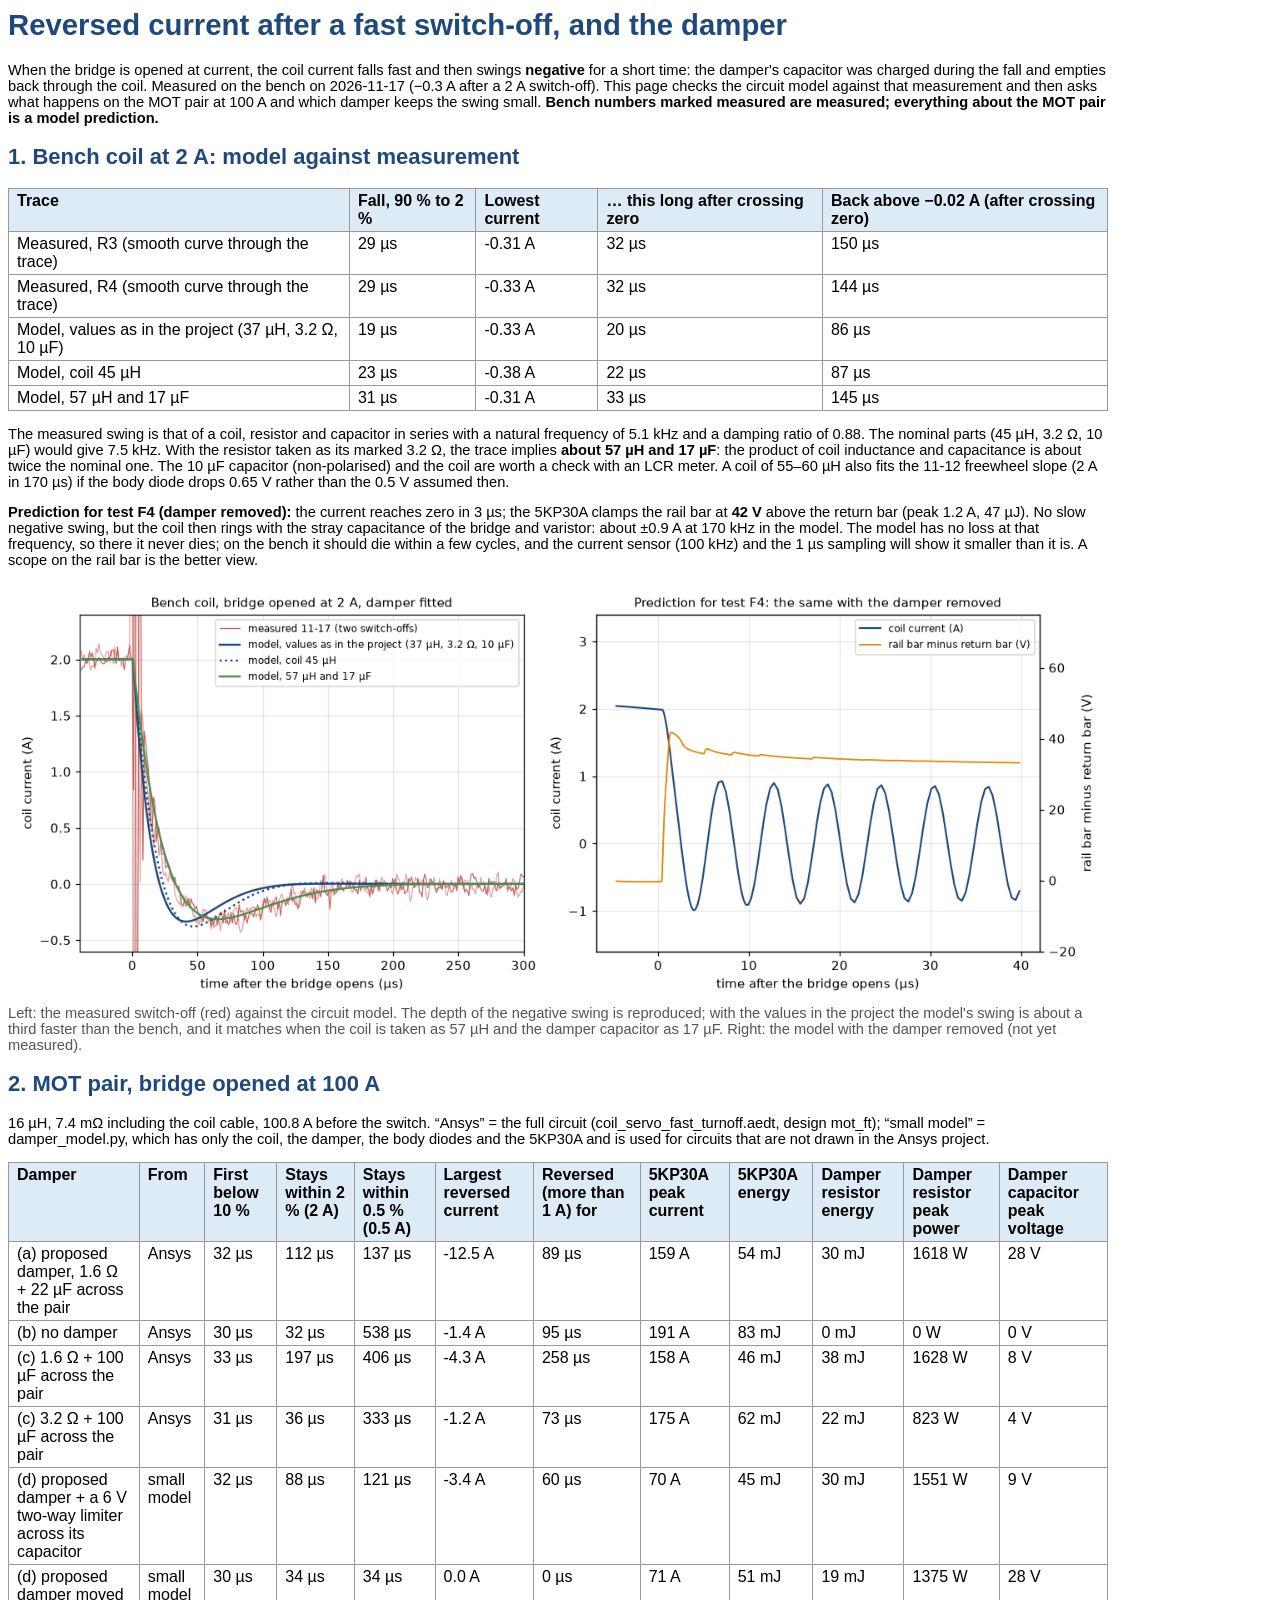
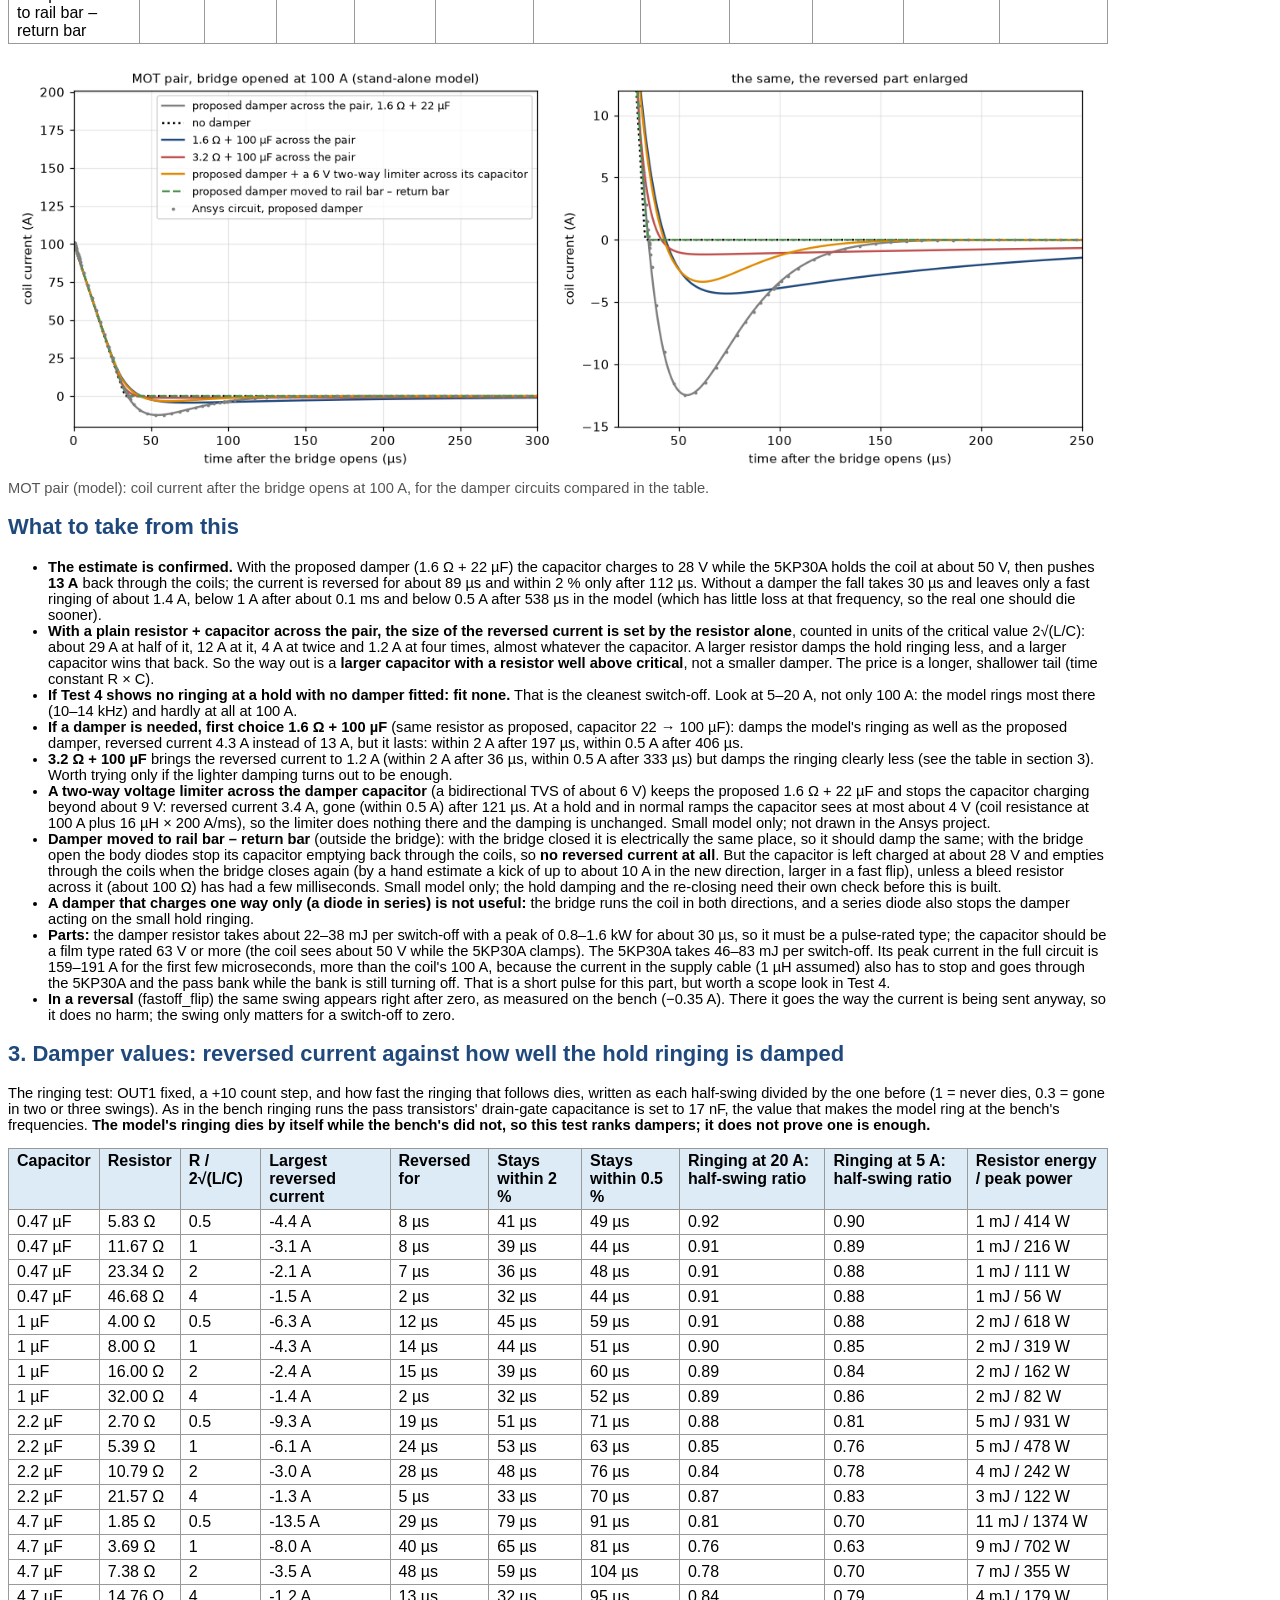
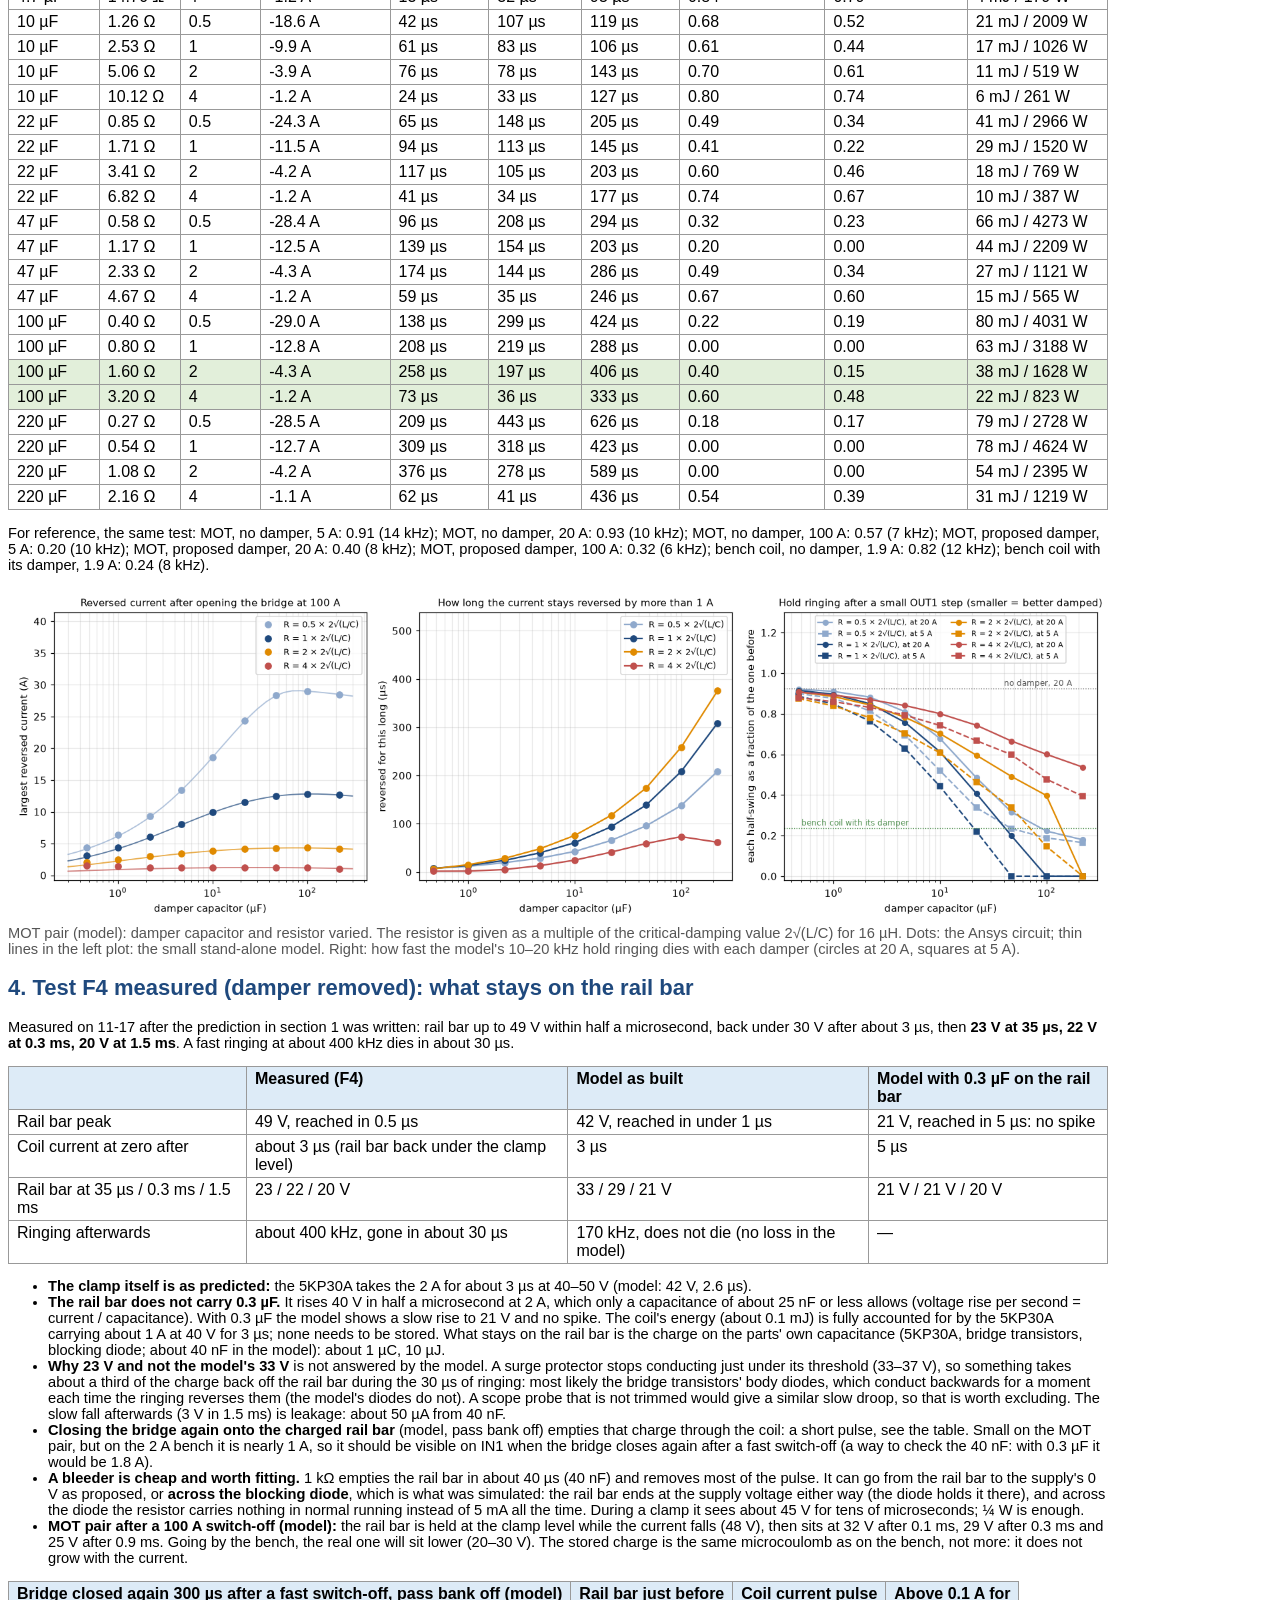
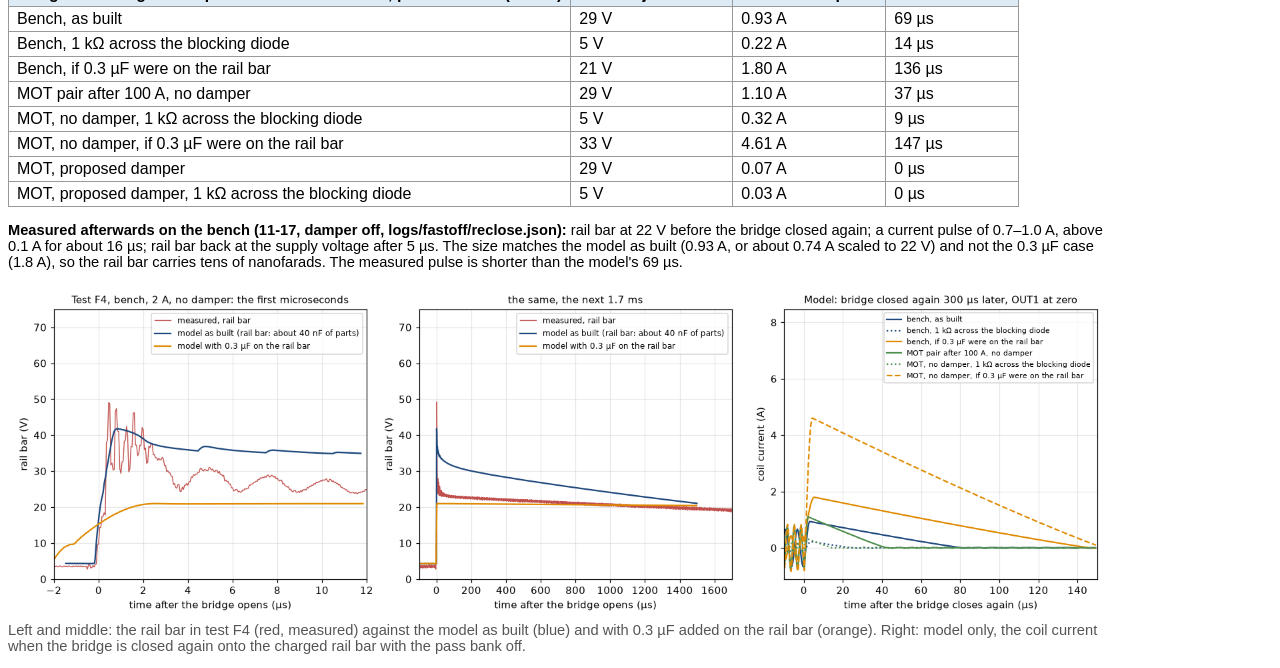
<file: ansys/results/damper_study.html>
<html><head><meta charset='utf-8'><title>Reversed current after a fast switch-off, and the damper</title>
<style>body{font-family:Calibri,Arial,sans-serif;font-size:11pt;max-width:1100px}h1,h2{color:#1F497D}table{border-collapse:collapse}th{background:#DDEBF7;text-align:left}th,td{border:1px solid #999;padding:3px 8px;vertical-align:top}img{max-width:100%}.note{color:#555}</style></head><body>
<h1>Reversed current after a fast switch-off, and the damper</h1>
<p>When the bridge is opened at current, the coil current falls fast and then swings <b>negative</b> for a short time: the damper's capacitor was charged during the fall and empties back through the coil. Measured on the bench on 2026-11-17 (−0.3 A after a 2 A switch-off). This page checks the circuit model against that measurement and then asks what happens on the MOT pair at 100 A and which damper keeps the swing small. <b>Bench numbers marked measured are measured; everything about the MOT pair is a model prediction.</b></p>
<h2>1. Bench coil at 2 A: model against measurement</h2>
<table><tr><th>Trace</th><th>Fall, 90 % to 2 %</th><th>Lowest current</th><th>… this long after crossing zero</th><th>Back above −0.02 A (after crossing zero)</th></tr>
<tr><td>Measured, R3 (smooth curve through the trace)</td><td>29 µs</td><td>-0.31 A</td><td>32 µs</td><td>150 µs</td></tr>
<tr><td>Measured, R4 (smooth curve through the trace)</td><td>29 µs</td><td>-0.33 A</td><td>32 µs</td><td>144 µs</td></tr>
<tr><td>Model, values as in the project (37 µH, 3.2 Ω, 10 µF)</td><td>19 µs</td><td>-0.33 A</td><td>20 µs</td><td>86 µs</td></tr>
<tr><td>Model, coil 45 µH</td><td>23 µs</td><td>-0.38 A</td><td>22 µs</td><td>87 µs</td></tr>
<tr><td>Model, 57 µH and 17 µF</td><td>31 µs</td><td>-0.31 A</td><td>33 µs</td><td>145 µs</td></tr>
</table>
<p>The measured swing is that of a coil, resistor and capacitor in series with a natural frequency of 5.1 kHz and a damping ratio of 0.88. The nominal parts (45 µH, 3.2 Ω, 10 µF) would give 7.5 kHz. With the resistor taken as its marked 3.2 Ω, the trace implies <b>about 57 µH and 17 µF</b>: the product of coil inductance and capacitance is about twice the nominal one. The 10 µF capacitor (non-polarised) and the coil are worth a check with an LCR meter. A coil of 55–60 µH also fits the 11-12 freewheel slope (2 A in 170 µs) if the body diode drops 0.65 V rather than the 0.5 V assumed then.</p>
<p><b>Prediction for test F4 (damper removed):</b> the current reaches zero in 3 µs; the 5KP30A clamps the rail bar at <b>42 V</b> above the return bar (peak 1.2 A, 47 µJ). No slow negative swing, but the coil then rings with the stray capacitance of the bridge and varistor: about ±0.9 A at 170 kHz in the model. The model has no loss at that frequency, so there it never dies; on the bench it should die within a few cycles, and the current sensor (100 kHz) and the 1 µs sampling will show it smaller than it is. A scope on the rail bar is the better view.</p>
<p><img src='damper_bench.png'><br><span class='note'>Left: the measured switch-off (red) against the circuit model. The depth of the negative swing is reproduced; with the values in the project the model&#x27;s swing is about a third faster than the bench, and it matches when the coil is taken as 57 µH and the damper capacitor as 17 µF. Right: the model with the damper removed (not yet measured).</span></p>
<h2>2. MOT pair, bridge opened at 100 A</h2>
<p>16 µH, 7.4 mΩ including the coil cable, 100.8 A before the switch. “Ansys” = the full circuit (coil_servo_fast_turnoff.aedt, design mot_ft); “small model” = damper_model.py, which has only the coil, the damper, the body diodes and the 5KP30A and is used for circuits that are not drawn in the Ansys project.</p>
<table><tr><th>Damper</th><th>From</th><th>First below 10 %</th><th>Stays within 2 % (2 A)</th><th>Stays within 0.5 % (0.5 A)</th><th>Largest reversed current</th><th>Reversed (more than 1 A) for</th><th>5KP30A peak current</th><th>5KP30A energy</th><th>Damper resistor energy</th><th>Damper resistor peak power</th><th>Damper capacitor peak voltage</th></tr>
<tr><td>(a) proposed damper, 1.6 Ω + 22 µF across the pair</td><td>Ansys</td><td>32 µs</td><td>112 µs</td><td>137 µs</td><td>-12.5 A</td><td>89 µs</td><td>159 A</td><td>54 mJ</td><td>30 mJ</td><td>1618 W</td><td>28 V</td></tr>
<tr><td>(b) no damper</td><td>Ansys</td><td>30 µs</td><td>32 µs</td><td>538 µs</td><td>-1.4 A</td><td>95 µs</td><td>191 A</td><td>83 mJ</td><td>0 mJ</td><td>0 W</td><td>0 V</td></tr>
<tr><td>(c) 1.6 Ω + 100 µF across the pair</td><td>Ansys</td><td>33 µs</td><td>197 µs</td><td>406 µs</td><td>-4.3 A</td><td>258 µs</td><td>158 A</td><td>46 mJ</td><td>38 mJ</td><td>1628 W</td><td>8 V</td></tr>
<tr><td>(c) 3.2 Ω + 100 µF across the pair</td><td>Ansys</td><td>31 µs</td><td>36 µs</td><td>333 µs</td><td>-1.2 A</td><td>73 µs</td><td>175 A</td><td>62 mJ</td><td>22 mJ</td><td>823 W</td><td>4 V</td></tr>
<tr><td>(d) proposed damper + a 6 V two-way limiter across its capacitor</td><td>small model</td><td>32 µs</td><td>88 µs</td><td>121 µs</td><td>-3.4 A</td><td>60 µs</td><td>70 A</td><td>45 mJ</td><td>30 mJ</td><td>1551 W</td><td>9 V</td></tr>
<tr><td>(d) proposed damper moved to rail bar – return bar</td><td>small model</td><td>30 µs</td><td>34 µs</td><td>34 µs</td><td>0.0 A</td><td>0 µs</td><td>71 A</td><td>51 mJ</td><td>19 mJ</td><td>1375 W</td><td>28 V</td></tr>
</table>
<p><img src='damper_options.png'><br><span class='note'>MOT pair (model): coil current after the bridge opens at 100 A, for the damper circuits compared in the table.</span></p>
<h2>What to take from this</h2><ul>
<li><b>The estimate is confirmed.</b> With the proposed damper (1.6 Ω + 22 µF) the capacitor charges to 28 V while the 5KP30A holds the coil at about 50 V, then pushes <b>13 A</b> back through the coils; the current is reversed for about 89 µs and within 2 % only after 112 µs. Without a damper the fall takes 30 µs and leaves only a fast ringing of about 1.4 A, below 1 A after about 0.1 ms and below 0.5 A after 538 µs in the model (which has little loss at that frequency, so the real one should die sooner).</li>
<li><b>With a plain resistor + capacitor across the pair, the size of the reversed current is set by the resistor alone</b>, counted in units of the critical value 2√(L/C): about 29 A at half of it, 12 A at it, 4 A at twice and 1.2 A at four times, almost whatever the capacitor. A larger resistor damps the hold ringing less, and a larger capacitor wins that back. So the way out is a <b>larger capacitor with a resistor well above critical</b>, not a smaller damper. The price is a longer, shallower tail (time constant R × C).</li>
<li><b>If Test 4 shows no ringing at a hold with no damper fitted: fit none.</b> That is the cleanest switch-off. Look at 5–20 A, not only 100 A: the model rings most there (10–14 kHz) and hardly at all at 100 A.</li>
<li><b>If a damper is needed, first choice 1.6 Ω + 100 µF</b> (same resistor as proposed, capacitor 22 → 100 µF): damps the model's ringing as well as the proposed damper, reversed current 4.3 A instead of 13 A, but it lasts: within 2 A after 197 µs, within 0.5 A after 406 µs.</li>
<li><b>3.2 Ω + 100 µF</b> brings the reversed current to 1.2 A (within 2 A after 36 µs, within 0.5 A after 333 µs) but damps the ringing clearly less (see the table in section 3). Worth trying only if the lighter damping turns out to be enough.</li>
<li><b>A two-way voltage limiter across the damper capacitor</b> (a bidirectional TVS of about 6 V) keeps the proposed 1.6 Ω + 22 µF and stops the capacitor charging beyond about 9 V: reversed current 3.4 A, gone (within 0.5 A) after 121 µs. At a hold and in normal ramps the capacitor sees at most about 4 V (coil resistance at 100 A plus 16 µH × 200 A/ms), so the limiter does nothing there and the damping is unchanged. Small model only; not drawn in the Ansys project.</li>
<li><b>Damper moved to rail bar – return bar</b> (outside the bridge): with the bridge closed it is electrically the same place, so it should damp the same; with the bridge open the body diodes stop its capacitor emptying back through the coils, so <b>no reversed current at all</b>. But the capacitor is left charged at about 28 V and empties through the coils when the bridge closes again (by a hand estimate a kick of up to about 10 A in the new direction, larger in a fast flip), unless a bleed resistor across it (about 100 Ω) has had a few milliseconds. Small model only; the hold damping and the re-closing need their own check before this is built.</li>
<li><b>A damper that charges one way only (a diode in series) is not useful:</b> the bridge runs the coil in both directions, and a series diode also stops the damper acting on the small hold ringing.</li>
<li><b>Parts:</b> the damper resistor takes about 22–38 mJ per switch-off with a peak of 0.8–1.6 kW for about 30 µs, so it must be a pulse-rated type; the capacitor should be a film type rated 63 V or more (the coil sees about 50 V while the 5KP30A clamps). The 5KP30A takes 46–83 mJ per switch-off. Its peak current in the full circuit is 159–191 A for the first few microseconds, more than the coil's 100 A, because the current in the supply cable (1 µH assumed) also has to stop and goes through the 5KP30A and the pass bank while the bank is still turning off. That is a short pulse for this part, but worth a scope look in Test 4.</li>
<li><b>In a reversal</b> (fastoff_flip) the same swing appears right after zero, as measured on the bench (−0.35 A). There it goes the way the current is being sent anyway, so it does no harm; the swing only matters for a switch-off to zero.</li>
</ul>
<h2>3. Damper values: reversed current against how well the hold ringing is damped</h2>
<p>The ringing test: OUT1 fixed, a +10 count step, and how fast the ringing that follows dies, written as each half-swing divided by the one before (1 = never dies, 0.3 = gone in two or three swings). As in the bench ringing runs the pass transistors' drain-gate capacitance is set to 17 nF, the value that makes the model ring at the bench's frequencies. <b>The model's ringing dies by itself while the bench's did not, so this test ranks dampers; it does not prove one is enough.</b></p>
<table><tr><th>Capacitor</th><th>Resistor</th><th>R / 2√(L/C)</th><th>Largest reversed current</th><th>Reversed for</th><th>Stays within 2 %</th><th>Stays within 0.5 %</th><th>Ringing at 20 A: half-swing ratio</th><th>Ringing at 5 A: half-swing ratio</th><th>Resistor energy / peak power</th></tr>
<tr><td>0.47 µF</td><td>5.83 Ω</td><td>0.5</td><td>-4.4 A</td><td>8 µs</td><td>41 µs</td><td>49 µs</td><td>0.92</td><td>0.90</td><td>1 mJ / 414 W</td></tr>
<tr><td>0.47 µF</td><td>11.67 Ω</td><td>1</td><td>-3.1 A</td><td>8 µs</td><td>39 µs</td><td>44 µs</td><td>0.91</td><td>0.89</td><td>1 mJ / 216 W</td></tr>
<tr><td>0.47 µF</td><td>23.34 Ω</td><td>2</td><td>-2.1 A</td><td>7 µs</td><td>36 µs</td><td>48 µs</td><td>0.91</td><td>0.88</td><td>1 mJ / 111 W</td></tr>
<tr><td>0.47 µF</td><td>46.68 Ω</td><td>4</td><td>-1.5 A</td><td>2 µs</td><td>32 µs</td><td>44 µs</td><td>0.91</td><td>0.88</td><td>1 mJ / 56 W</td></tr>
<tr><td>1 µF</td><td>4.00 Ω</td><td>0.5</td><td>-6.3 A</td><td>12 µs</td><td>45 µs</td><td>59 µs</td><td>0.91</td><td>0.88</td><td>2 mJ / 618 W</td></tr>
<tr><td>1 µF</td><td>8.00 Ω</td><td>1</td><td>-4.3 A</td><td>14 µs</td><td>44 µs</td><td>51 µs</td><td>0.90</td><td>0.85</td><td>2 mJ / 319 W</td></tr>
<tr><td>1 µF</td><td>16.00 Ω</td><td>2</td><td>-2.4 A</td><td>15 µs</td><td>39 µs</td><td>60 µs</td><td>0.89</td><td>0.84</td><td>2 mJ / 162 W</td></tr>
<tr><td>1 µF</td><td>32.00 Ω</td><td>4</td><td>-1.4 A</td><td>2 µs</td><td>32 µs</td><td>52 µs</td><td>0.89</td><td>0.86</td><td>2 mJ / 82 W</td></tr>
<tr><td>2.2 µF</td><td>2.70 Ω</td><td>0.5</td><td>-9.3 A</td><td>19 µs</td><td>51 µs</td><td>71 µs</td><td>0.88</td><td>0.81</td><td>5 mJ / 931 W</td></tr>
<tr><td>2.2 µF</td><td>5.39 Ω</td><td>1</td><td>-6.1 A</td><td>24 µs</td><td>53 µs</td><td>63 µs</td><td>0.85</td><td>0.76</td><td>5 mJ / 478 W</td></tr>
<tr><td>2.2 µF</td><td>10.79 Ω</td><td>2</td><td>-3.0 A</td><td>28 µs</td><td>48 µs</td><td>76 µs</td><td>0.84</td><td>0.78</td><td>4 mJ / 242 W</td></tr>
<tr><td>2.2 µF</td><td>21.57 Ω</td><td>4</td><td>-1.3 A</td><td>5 µs</td><td>33 µs</td><td>70 µs</td><td>0.87</td><td>0.83</td><td>3 mJ / 122 W</td></tr>
<tr><td>4.7 µF</td><td>1.85 Ω</td><td>0.5</td><td>-13.5 A</td><td>29 µs</td><td>79 µs</td><td>91 µs</td><td>0.81</td><td>0.70</td><td>11 mJ / 1374 W</td></tr>
<tr><td>4.7 µF</td><td>3.69 Ω</td><td>1</td><td>-8.0 A</td><td>40 µs</td><td>65 µs</td><td>81 µs</td><td>0.76</td><td>0.63</td><td>9 mJ / 702 W</td></tr>
<tr><td>4.7 µF</td><td>7.38 Ω</td><td>2</td><td>-3.5 A</td><td>48 µs</td><td>59 µs</td><td>104 µs</td><td>0.78</td><td>0.70</td><td>7 mJ / 355 W</td></tr>
<tr><td>4.7 µF</td><td>14.76 Ω</td><td>4</td><td>-1.2 A</td><td>13 µs</td><td>32 µs</td><td>95 µs</td><td>0.84</td><td>0.79</td><td>4 mJ / 179 W</td></tr>
<tr><td>10 µF</td><td>1.26 Ω</td><td>0.5</td><td>-18.6 A</td><td>42 µs</td><td>107 µs</td><td>119 µs</td><td>0.68</td><td>0.52</td><td>21 mJ / 2009 W</td></tr>
<tr><td>10 µF</td><td>2.53 Ω</td><td>1</td><td>-9.9 A</td><td>61 µs</td><td>83 µs</td><td>106 µs</td><td>0.61</td><td>0.44</td><td>17 mJ / 1026 W</td></tr>
<tr><td>10 µF</td><td>5.06 Ω</td><td>2</td><td>-3.9 A</td><td>76 µs</td><td>78 µs</td><td>143 µs</td><td>0.70</td><td>0.61</td><td>11 mJ / 519 W</td></tr>
<tr><td>10 µF</td><td>10.12 Ω</td><td>4</td><td>-1.2 A</td><td>24 µs</td><td>33 µs</td><td>127 µs</td><td>0.80</td><td>0.74</td><td>6 mJ / 261 W</td></tr>
<tr><td>22 µF</td><td>0.85 Ω</td><td>0.5</td><td>-24.3 A</td><td>65 µs</td><td>148 µs</td><td>205 µs</td><td>0.49</td><td>0.34</td><td>41 mJ / 2966 W</td></tr>
<tr><td>22 µF</td><td>1.71 Ω</td><td>1</td><td>-11.5 A</td><td>94 µs</td><td>113 µs</td><td>145 µs</td><td>0.41</td><td>0.22</td><td>29 mJ / 1520 W</td></tr>
<tr><td>22 µF</td><td>3.41 Ω</td><td>2</td><td>-4.2 A</td><td>117 µs</td><td>105 µs</td><td>203 µs</td><td>0.60</td><td>0.46</td><td>18 mJ / 769 W</td></tr>
<tr><td>22 µF</td><td>6.82 Ω</td><td>4</td><td>-1.2 A</td><td>41 µs</td><td>34 µs</td><td>177 µs</td><td>0.74</td><td>0.67</td><td>10 mJ / 387 W</td></tr>
<tr><td>47 µF</td><td>0.58 Ω</td><td>0.5</td><td>-28.4 A</td><td>96 µs</td><td>208 µs</td><td>294 µs</td><td>0.32</td><td>0.23</td><td>66 mJ / 4273 W</td></tr>
<tr><td>47 µF</td><td>1.17 Ω</td><td>1</td><td>-12.5 A</td><td>139 µs</td><td>154 µs</td><td>203 µs</td><td>0.20</td><td>0.00</td><td>44 mJ / 2209 W</td></tr>
<tr><td>47 µF</td><td>2.33 Ω</td><td>2</td><td>-4.3 A</td><td>174 µs</td><td>144 µs</td><td>286 µs</td><td>0.49</td><td>0.34</td><td>27 mJ / 1121 W</td></tr>
<tr><td>47 µF</td><td>4.67 Ω</td><td>4</td><td>-1.2 A</td><td>59 µs</td><td>35 µs</td><td>246 µs</td><td>0.67</td><td>0.60</td><td>15 mJ / 565 W</td></tr>
<tr><td>100 µF</td><td>0.40 Ω</td><td>0.5</td><td>-29.0 A</td><td>138 µs</td><td>299 µs</td><td>424 µs</td><td>0.22</td><td>0.19</td><td>80 mJ / 4031 W</td></tr>
<tr><td>100 µF</td><td>0.80 Ω</td><td>1</td><td>-12.8 A</td><td>208 µs</td><td>219 µs</td><td>288 µs</td><td>0.00</td><td>0.00</td><td>63 mJ / 3188 W</td></tr>
<tr style='background:#E2EFDA'><td>100 µF</td><td>1.60 Ω</td><td>2</td><td>-4.3 A</td><td>258 µs</td><td>197 µs</td><td>406 µs</td><td>0.40</td><td>0.15</td><td>38 mJ / 1628 W</td></tr>
<tr style='background:#E2EFDA'><td>100 µF</td><td>3.20 Ω</td><td>4</td><td>-1.2 A</td><td>73 µs</td><td>36 µs</td><td>333 µs</td><td>0.60</td><td>0.48</td><td>22 mJ / 823 W</td></tr>
<tr><td>220 µF</td><td>0.27 Ω</td><td>0.5</td><td>-28.5 A</td><td>209 µs</td><td>443 µs</td><td>626 µs</td><td>0.18</td><td>0.17</td><td>79 mJ / 2728 W</td></tr>
<tr><td>220 µF</td><td>0.54 Ω</td><td>1</td><td>-12.7 A</td><td>309 µs</td><td>318 µs</td><td>423 µs</td><td>0.00</td><td>0.00</td><td>78 mJ / 4624 W</td></tr>
<tr><td>220 µF</td><td>1.08 Ω</td><td>2</td><td>-4.2 A</td><td>376 µs</td><td>278 µs</td><td>589 µs</td><td>0.00</td><td>0.00</td><td>54 mJ / 2395 W</td></tr>
<tr><td>220 µF</td><td>2.16 Ω</td><td>4</td><td>-1.1 A</td><td>62 µs</td><td>41 µs</td><td>436 µs</td><td>0.54</td><td>0.39</td><td>31 mJ / 1219 W</td></tr>
</table>
<p>For reference, the same test: MOT, no damper, 5 A: 0.91 (14 kHz); MOT, no damper, 20 A: 0.93 (10 kHz); MOT, no damper, 100 A: 0.57 (7 kHz); MOT, proposed damper, 5 A: 0.20 (10 kHz); MOT, proposed damper, 20 A: 0.40 (8 kHz); MOT, proposed damper, 100 A: 0.32 (6 kHz); bench coil, no damper, 1.9 A: 0.82 (12 kHz); bench coil with its damper, 1.9 A: 0.24 (8 kHz).</p>
<p><img src='damper_sweep.png'><br><span class='note'>MOT pair (model): damper capacitor and resistor varied. The resistor is given as a multiple of the critical-damping value 2√(L/C) for 16 µH. Dots: the Ansys circuit; thin lines in the left plot: the small stand-alone model. Right: how fast the model&#x27;s 10–20 kHz hold ringing dies with each damper (circles at 20 A, squares at 5 A).</span></p>
<h2>4. Test F4 measured (damper removed): what stays on the rail bar</h2>
<p>Measured on 11-17 after the prediction in section 1 was written: rail bar up to 49 V within half a microsecond, back under 30 V after about 3 µs, then <b>23 V at 35 µs, 22 V at 0.3 ms, 20 V at 1.5 ms</b>. A fast ringing at about 400 kHz dies in about 30 µs.</p>
<table><tr><th></th><th>Measured (F4)</th><th>Model as built</th><th>Model with 0.3 µF on the rail bar</th></tr>
<tr><td>Rail bar peak</td><td>49 V, reached in 0.5 µs</td><td>42 V, reached in under 1 µs</td><td>21 V, reached in 5 µs: no spike</td></tr>
<tr><td>Coil current at zero after</td><td>about 3 µs (rail bar back under the clamp level)</td><td>3 µs</td><td>5 µs</td></tr>
<tr><td>Rail bar at 35 µs / 0.3 ms / 1.5 ms</td><td>23 / 22 / 20 V</td><td>33 / 29 / 21 V</td><td>21 V / 21 V / 20 V</td></tr>
<tr><td>Ringing afterwards</td><td>about 400 kHz, gone in about 30 µs</td><td>170 kHz, does not die (no loss in the model)</td><td>—</td></tr>
</table><ul>
<li><b>The clamp itself is as predicted:</b> the 5KP30A takes the 2 A for about 3 µs at 40–50 V (model: 42 V, 2.6 µs).</li>
<li><b>The rail bar does not carry 0.3 µF.</b> It rises 40 V in half a microsecond at 2 A, which only a capacitance of about 25 nF or less allows (voltage rise per second = current / capacitance). With 0.3 µF the model shows a slow rise to 21 V and no spike. The coil's energy (about 0.1 mJ) is fully accounted for by the 5KP30A carrying about 1 A at 40 V for 3 µs; none needs to be stored. What stays on the rail bar is the charge on the parts' own capacitance (5KP30A, bridge transistors, blocking diode; about 40 nF in the model): about 1 µC, 10 µJ.</li>
<li><b>Why 23 V and not the model's 33 V</b> is not answered by the model. A surge protector stops conducting just under its threshold (33–37 V), so something takes about a third of the charge back off the rail bar during the 30 µs of ringing: most likely the bridge transistors' body diodes, which conduct backwards for a moment each time the ringing reverses them (the model's diodes do not). A scope probe that is not trimmed would give a similar slow droop, so that is worth excluding. The slow fall afterwards (3 V in 1.5 ms) is leakage: about 50 µA from 40 nF.</li>
<li><b>Closing the bridge again onto the charged rail bar</b> (model, pass bank off) empties that charge through the coil: a short pulse, see the table. Small on the MOT pair, but on the 2 A bench it is nearly 1 A, so it should be visible on IN1 when the bridge closes again after a fast switch-off (a way to check the 40 nF: with 0.3 µF it would be 1.8 A).</li>
<li><b>A bleeder is cheap and worth fitting.</b> 1 kΩ empties the rail bar in about 40 µs (40 nF) and removes most of the pulse. It can go from the rail bar to the supply's 0 V as proposed, or <b>across the blocking diode</b>, which is what was simulated: the rail bar ends at the supply voltage either way (the diode holds it there), and across the diode the resistor carries nothing in normal running instead of 5 mA all the time. During a clamp it sees about 45 V for tens of microseconds; ¼ W is enough.</li>
<li><b>MOT pair after a 100 A switch-off (model):</b> the rail bar is held at the clamp level while the current falls (48 V), then sits at 32 V after 0.1 ms, 29 V after 0.3 ms and 25 V after 0.9 ms. Going by the bench, the real one will sit lower (20–30 V). The stored charge is the same microcoulomb as on the bench, not more: it does not grow with the current.</li>
</ul>
<table><tr><th>Bridge closed again 300 µs after a fast switch-off, pass bank off (model)</th><th>Rail bar just before</th><th>Coil current pulse</th><th>Above 0.1 A for</th></tr>
<tr><td>Bench, as built</td><td>29 V</td><td>0.93 A</td><td>69 µs</td></tr>
<tr><td>Bench, 1 kΩ across the blocking diode</td><td>5 V</td><td>0.22 A</td><td>14 µs</td></tr>
<tr><td>Bench, if 0.3 µF were on the rail bar</td><td>21 V</td><td>1.80 A</td><td>136 µs</td></tr>
<tr><td>MOT pair after 100 A, no damper</td><td>29 V</td><td>1.10 A</td><td>37 µs</td></tr>
<tr><td>MOT, no damper, 1 kΩ across the blocking diode</td><td>5 V</td><td>0.32 A</td><td>9 µs</td></tr>
<tr><td>MOT, no damper, if 0.3 µF were on the rail bar</td><td>33 V</td><td>4.61 A</td><td>147 µs</td></tr>
<tr><td>MOT, proposed damper</td><td>29 V</td><td>0.07 A</td><td>0 µs</td></tr>
<tr><td>MOT, proposed damper, 1 kΩ across the blocking diode</td><td>5 V</td><td>0.03 A</td><td>0 µs</td></tr>
</table>
<p><b>Measured afterwards on the bench (11-17, damper off, logs/fastoff/reclose.json):</b> rail bar at 22 V before the bridge closed again; a current pulse of 0.7–1.0 A, above 0.1 A for about 16 µs; rail bar back at the supply voltage after 5 µs. The size matches the model as built (0.93 A, or about 0.74 A scaled to 22 V) and not the 0.3 µF case (1.8 A), so the rail bar carries tens of nanofarads. The measured pulse is shorter than the model's 69 µs.</p>
<p><img src='damper_rail.png'><br><span class='note'>Left and middle: the rail bar in test F4 (red, measured) against the model as built (blue) and with 0.3 µF added on the rail bar (orange). Right: model only, the coil current when the bridge is closed again onto the charged rail bar with the pass bank off.</span></p>
</body></html>
</file>
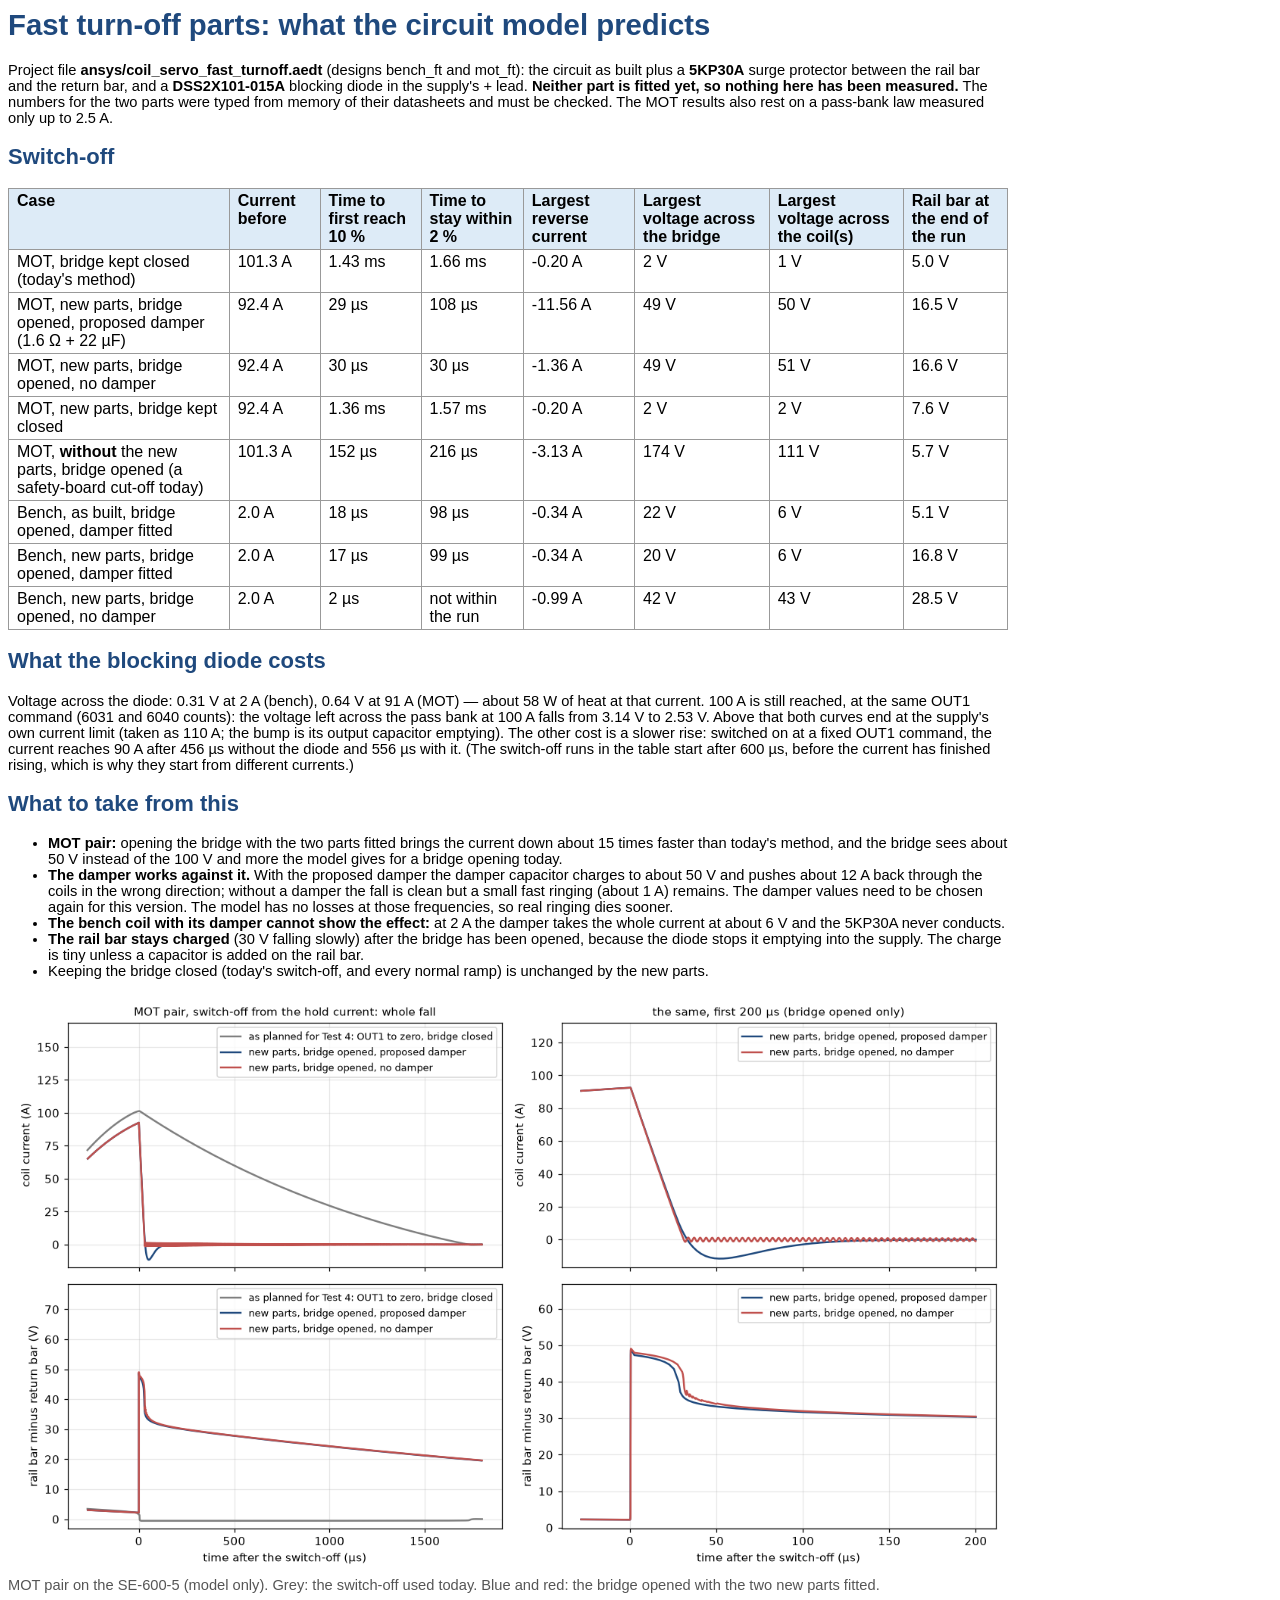
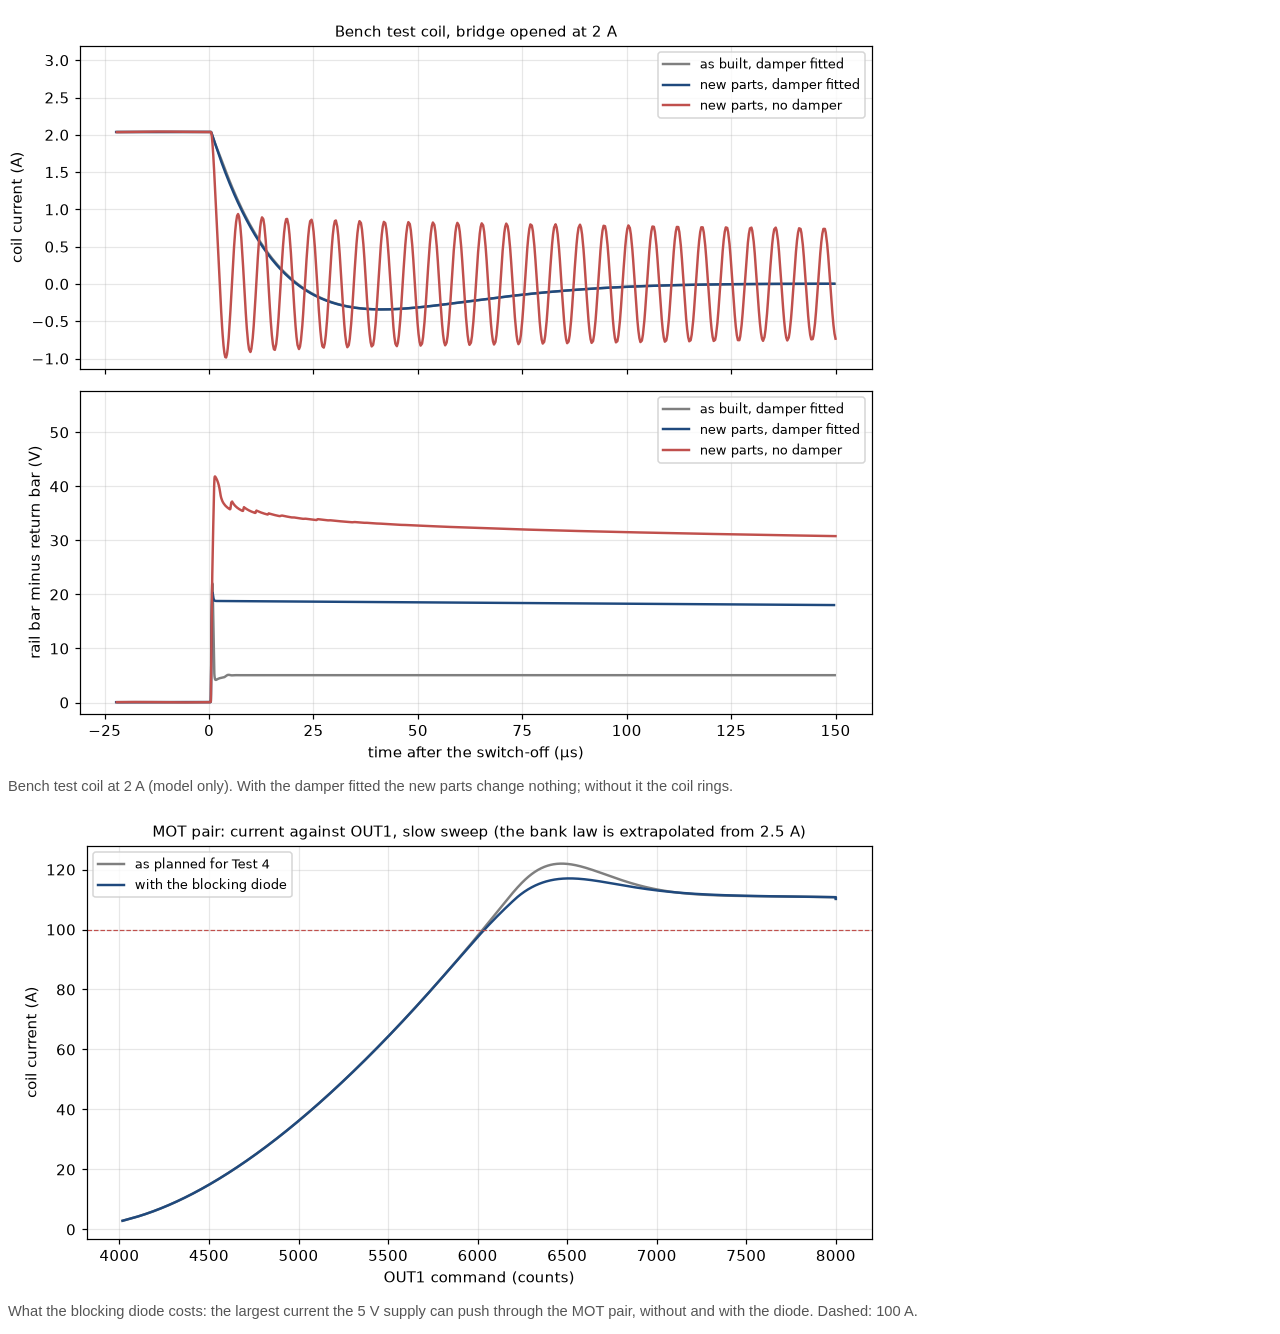
<file: ansys/results/fast_turnoff.html>
<html><head><meta charset='utf-8'><title>Fast turn-off parts: model predictions</title>
<style>body{font-family:Calibri,Arial,sans-serif;font-size:11pt;max-width:1000px}h1,h2{color:#1F497D}table{border-collapse:collapse}th{background:#DDEBF7;text-align:left}th,td{border:1px solid #999;padding:3px 8px;vertical-align:top}img{max-width:100%}.note{color:#555}</style></head><body>
<h1>Fast turn-off parts: what the circuit model predicts</h1>
<p>Project file <b>ansys/coil_servo_fast_turnoff.aedt</b> (designs bench_ft and mot_ft): the circuit as built plus a <b>5KP30A</b> surge protector between the rail bar and the return bar, and a <b>DSS2X101-015A</b> blocking diode in the supply's + lead. <b>Neither part is fitted yet, so nothing here has been measured.</b> The numbers for the two parts were typed from memory of their datasheets and must be checked. The MOT results also rest on a pass-bank law measured only up to 2.5 A.</p>
<h2>Switch-off</h2>
<table><tr><th>Case</th><th>Current before</th><th>Time to first reach 10 %</th><th>Time to stay within 2 %</th><th>Largest reverse current</th><th>Largest voltage across the bridge</th><th>Largest voltage across the coil(s)</th><th>Rail bar at the end of the run</th></tr>
<tr><td>MOT, bridge kept closed (today's method)</td><td>101.3 A</td><td>1.43 ms</td><td>1.66 ms</td><td>-0.20 A</td><td>2 V</td><td>1 V</td><td>5.0 V</td></tr>
<tr><td>MOT, new parts, bridge opened, proposed damper (1.6 Ω + 22 µF)</td><td>92.4 A</td><td>29 µs</td><td>108 µs</td><td>-11.56 A</td><td>49 V</td><td>50 V</td><td>16.5 V</td></tr>
<tr><td>MOT, new parts, bridge opened, no damper</td><td>92.4 A</td><td>30 µs</td><td>30 µs</td><td>-1.36 A</td><td>49 V</td><td>51 V</td><td>16.6 V</td></tr>
<tr><td>MOT, new parts, bridge kept closed</td><td>92.4 A</td><td>1.36 ms</td><td>1.57 ms</td><td>-0.20 A</td><td>2 V</td><td>2 V</td><td>7.6 V</td></tr>
<tr><td>MOT, <b>without</b> the new parts, bridge opened (a safety-board cut-off today)</td><td>101.3 A</td><td>152 µs</td><td>216 µs</td><td>-3.13 A</td><td>174 V</td><td>111 V</td><td>5.7 V</td></tr>
<tr><td>Bench, as built, bridge opened, damper fitted</td><td>2.0 A</td><td>18 µs</td><td>98 µs</td><td>-0.34 A</td><td>22 V</td><td>6 V</td><td>5.1 V</td></tr>
<tr><td>Bench, new parts, bridge opened, damper fitted</td><td>2.0 A</td><td>17 µs</td><td>99 µs</td><td>-0.34 A</td><td>20 V</td><td>6 V</td><td>16.8 V</td></tr>
<tr><td>Bench, new parts, bridge opened, no damper</td><td>2.0 A</td><td>2 µs</td><td>not within the run</td><td>-0.99 A</td><td>42 V</td><td>43 V</td><td>28.5 V</td></tr>
</table>
<h2>What the blocking diode costs</h2>
<p>Voltage across the diode: 0.31 V at 2 A (bench), 0.64 V at 91 A (MOT) — about 58 W of heat at that current. 100 A is still reached, at the same OUT1 command (6031 and 6040 counts): the voltage left across the pass bank at 100 A falls from 3.14 V to 2.53 V. Above that both curves end at the supply's own current limit (taken as 110 A; the bump is its output capacitor emptying). The other cost is a slower rise: switched on at a fixed OUT1 command, the current reaches 90 A after 456 µs without the diode and 556 µs with it. (The switch-off runs in the table start after 600 µs, before the current has finished rising, which is why they start from different currents.)</p>
<h2>What to take from this</h2><ul><li><b>MOT pair:</b> opening the bridge with the two parts fitted brings the current down about 15 times faster than today's method, and the bridge sees about 50 V instead of the 100 V and more the model gives for a bridge opening today.</li><li><b>The damper works against it.</b> With the proposed damper the damper capacitor charges to about 50 V and pushes about 12 A back through the coils in the wrong direction; without a damper the fall is clean but a small fast ringing (about 1 A) remains. The damper values need to be chosen again for this version. The model has no losses at those frequencies, so real ringing dies sooner.</li><li><b>The bench coil with its damper cannot show the effect:</b> at 2 A the damper takes the whole current at about 6 V and the 5KP30A never conducts.</li><li><b>The rail bar stays charged</b> (30 V falling slowly) after the bridge has been opened, because the diode stops it emptying into the supply. The charge is tiny unless a capacitor is added on the rail bar.</li><li>Keeping the bridge closed (today's switch-off, and every normal ramp) is unchanged by the new parts.</li></ul>
<p><img src='cmp_fast_turnoff_mot.png'><br><span class='note'>MOT pair on the SE-600-5 (model only). Grey: the switch-off used today. Blue and red: the bridge opened with the two new parts fitted.</span></p>
<p><img src='cmp_fast_turnoff_bench.png'><br><span class='note'>Bench test coil at 2 A (model only). With the damper fitted the new parts change nothing; without it the coil rings.</span></p>
<p><img src='cmp_fast_turnoff_headroom.png'><br><span class='note'>What the blocking diode costs: the largest current the 5 V supply can push through the MOT pair, without and with the diode. Dashed: 100 A.</span></p>
</body></html>
</file>
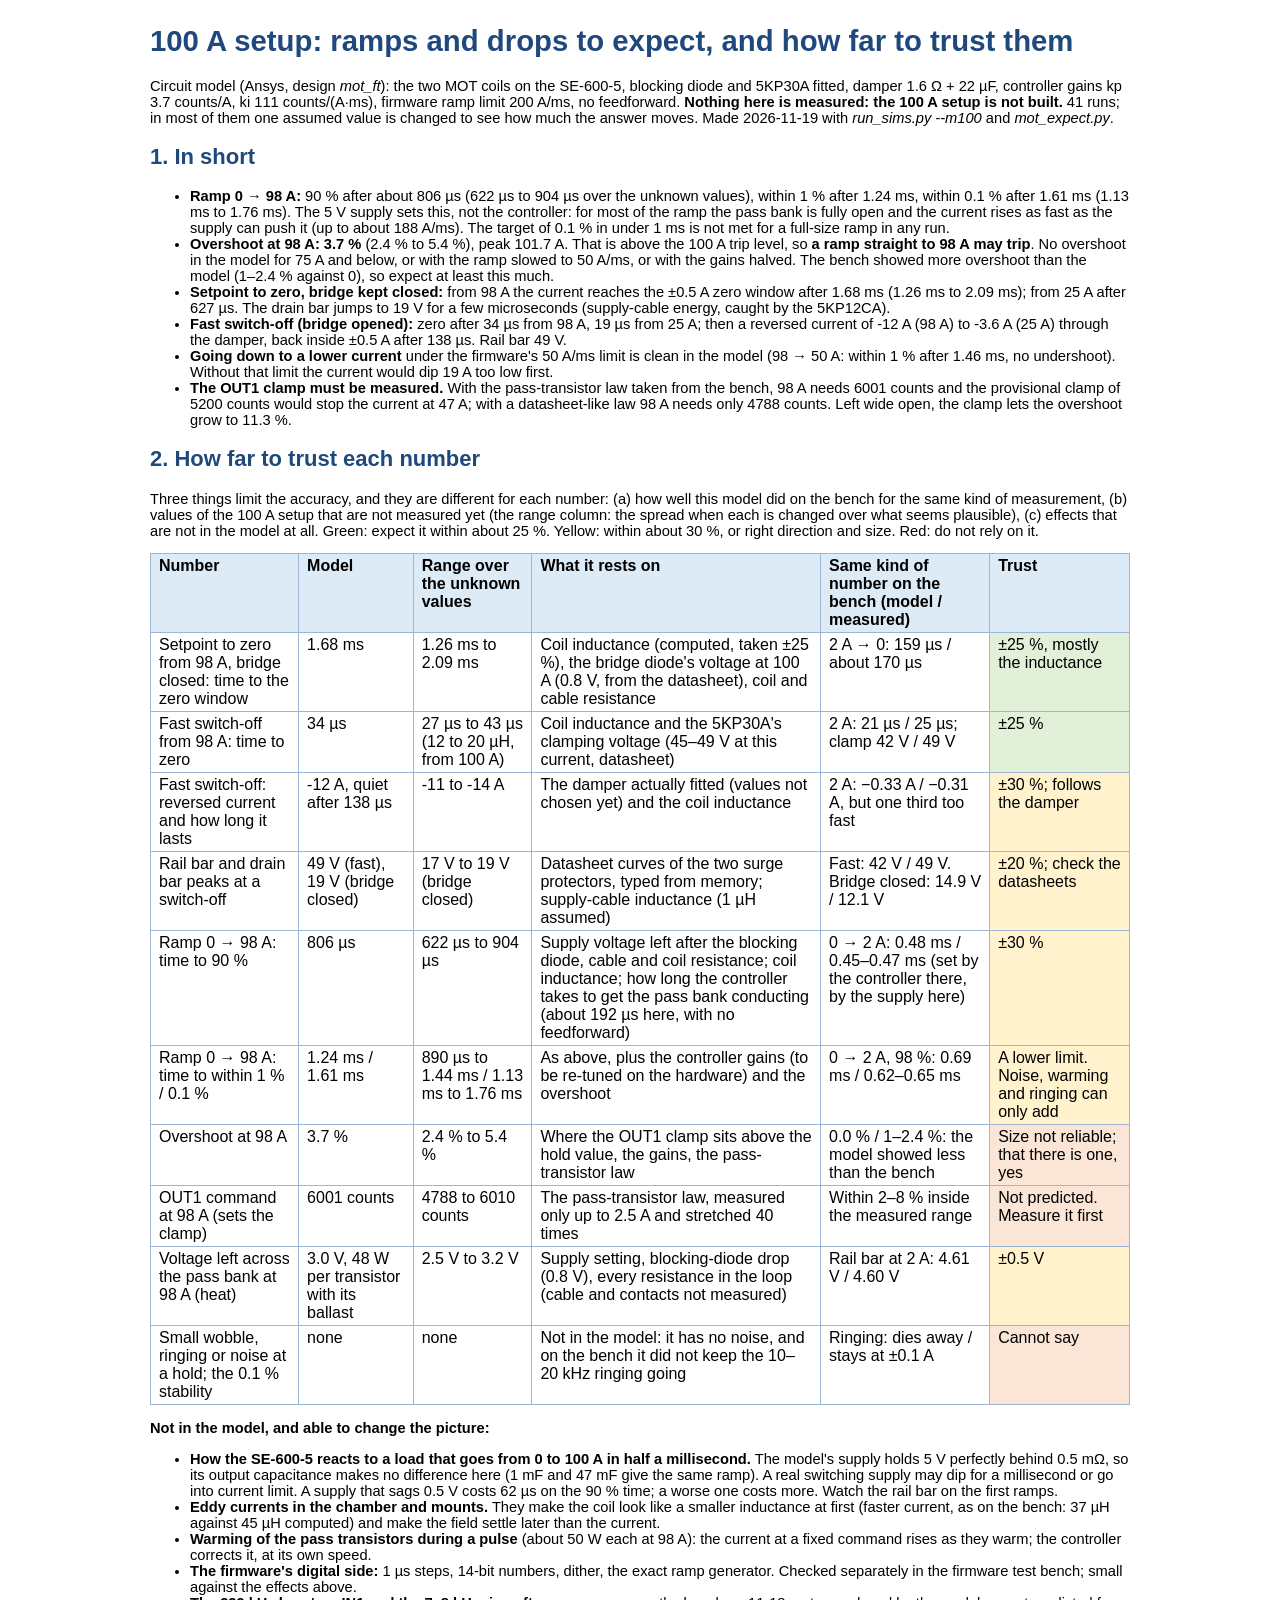
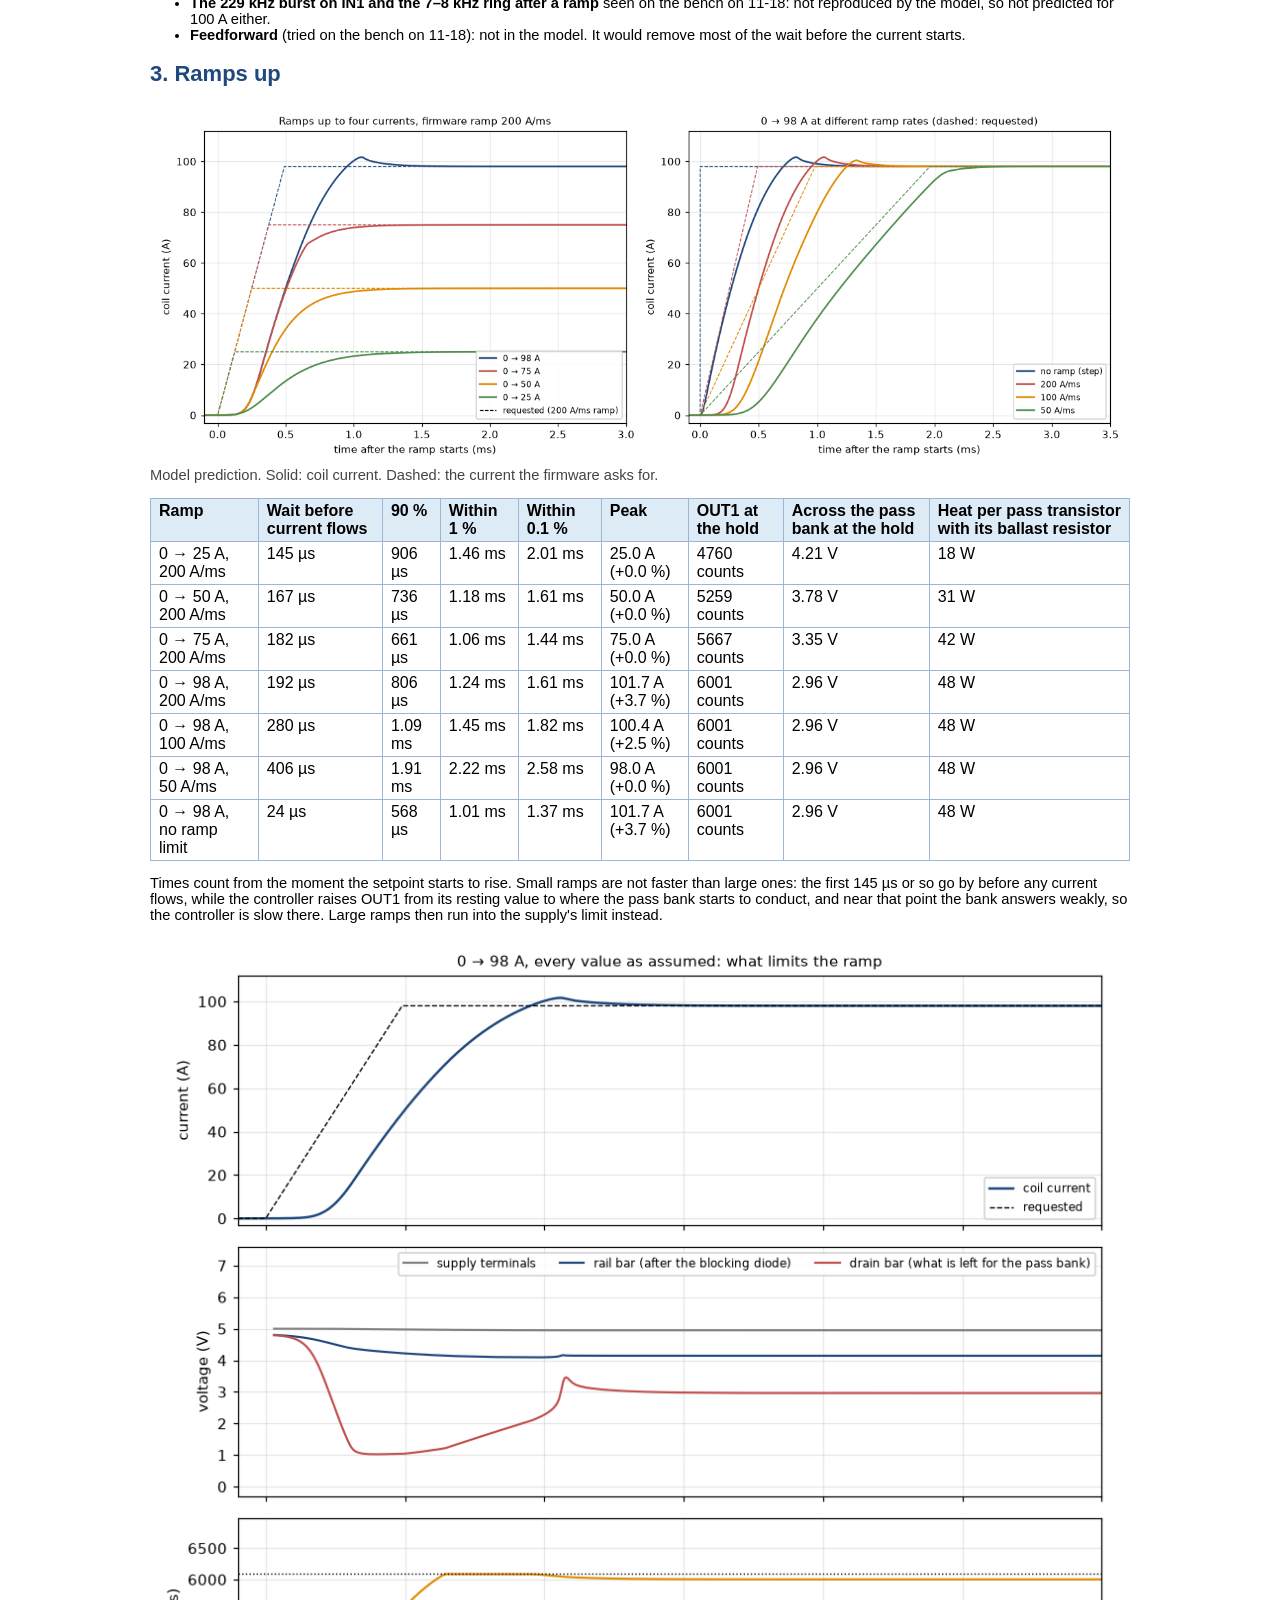
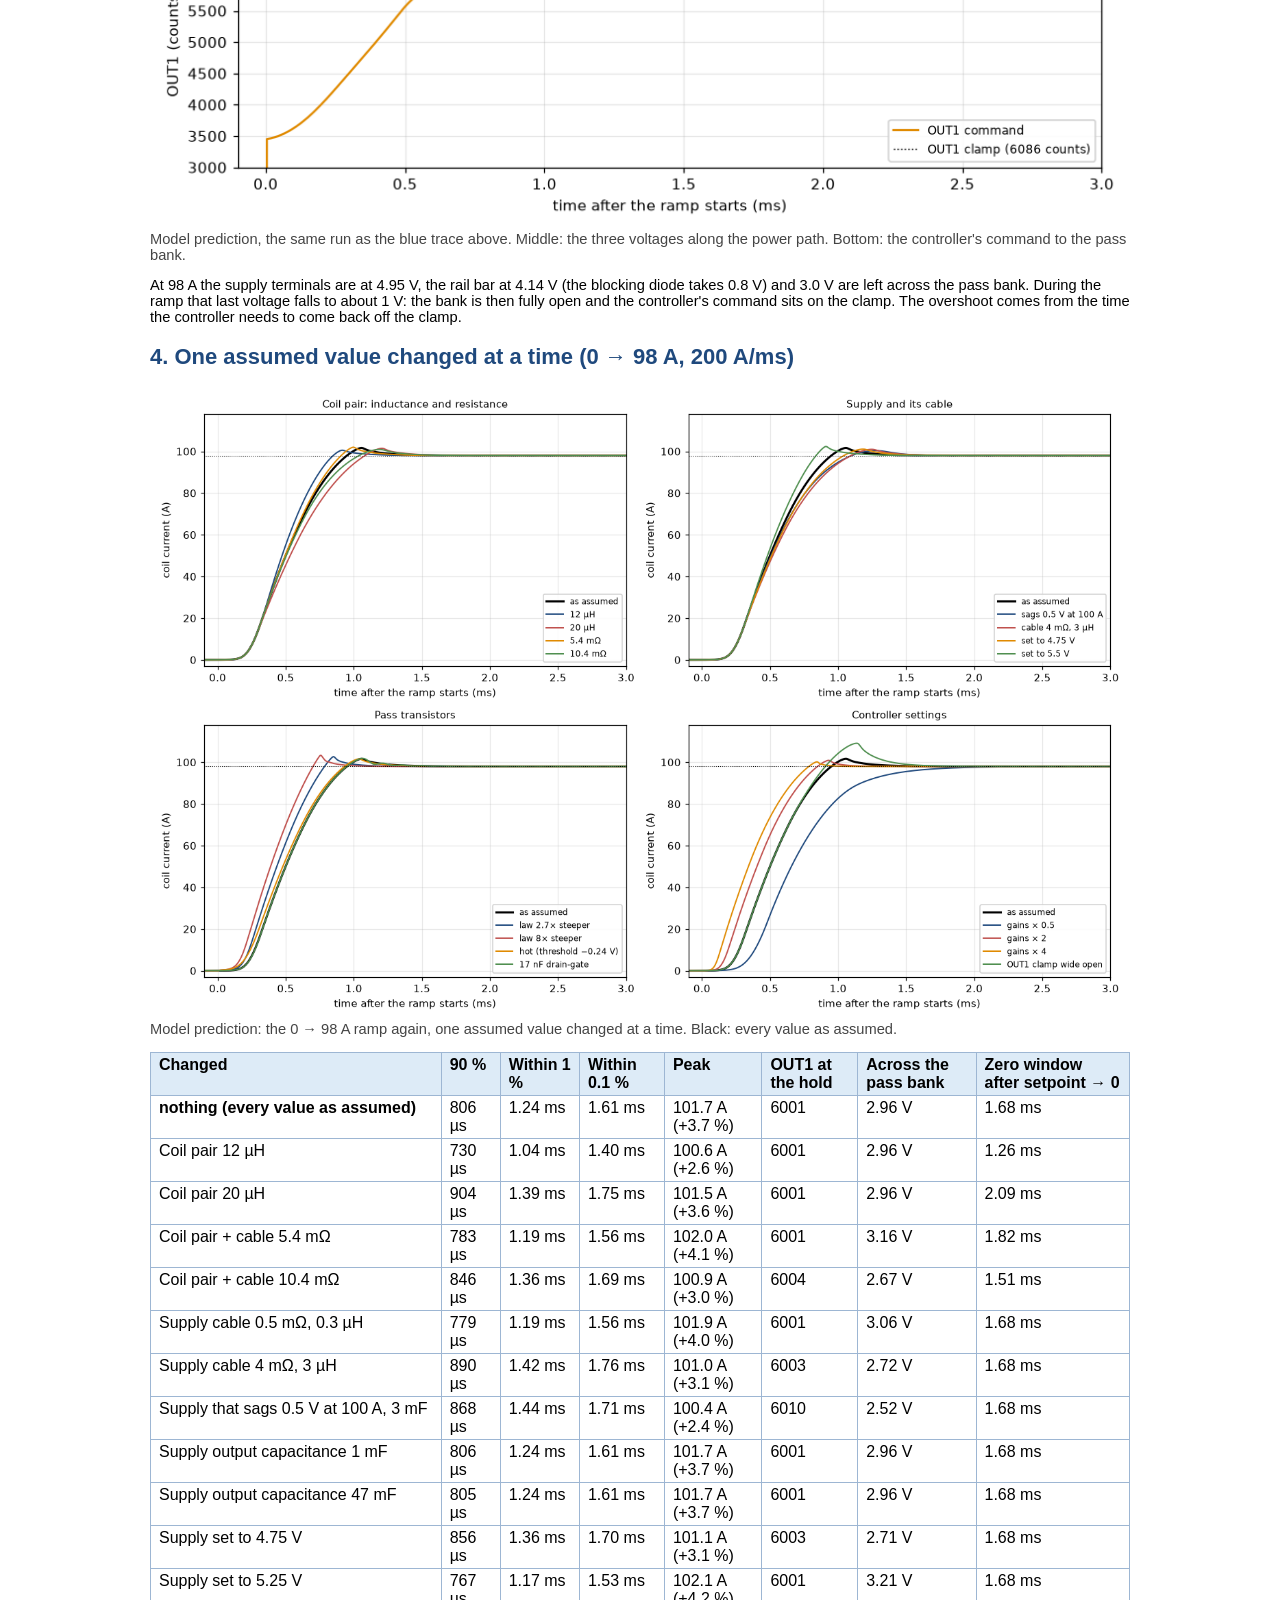
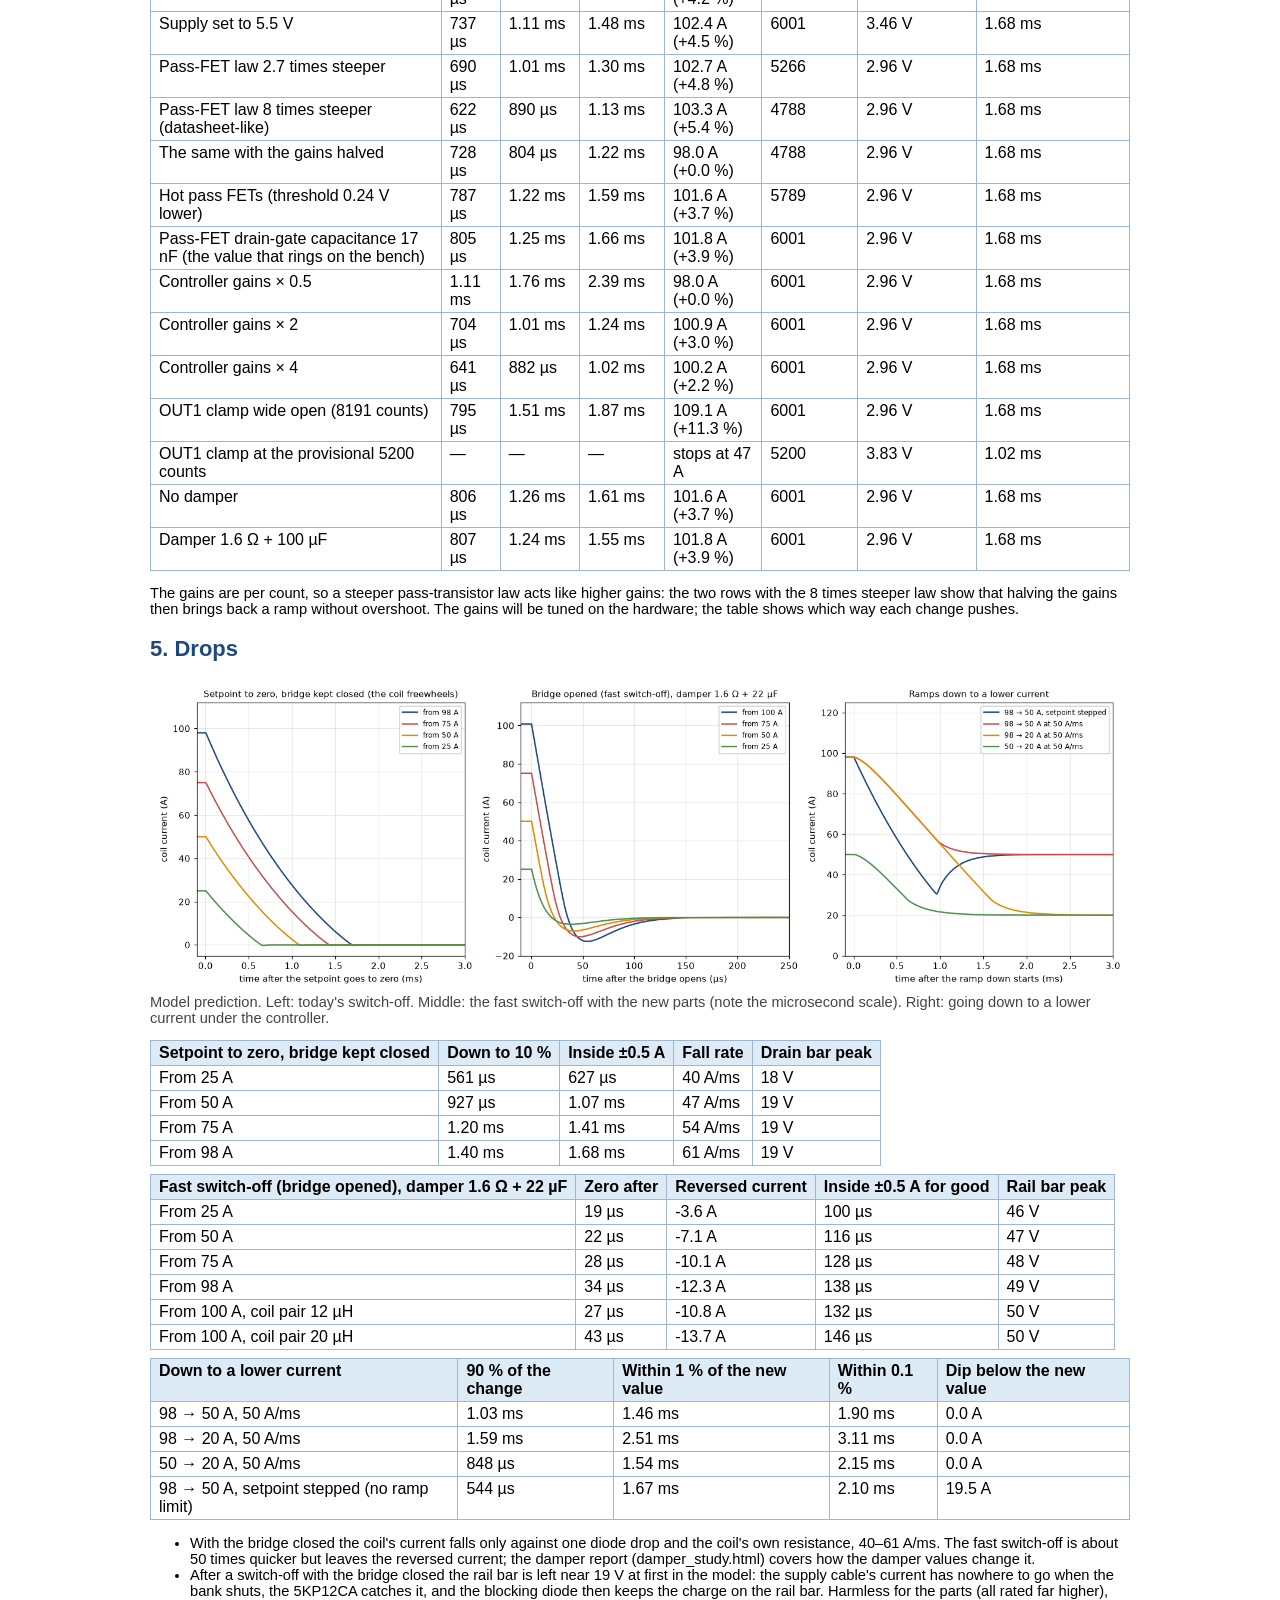
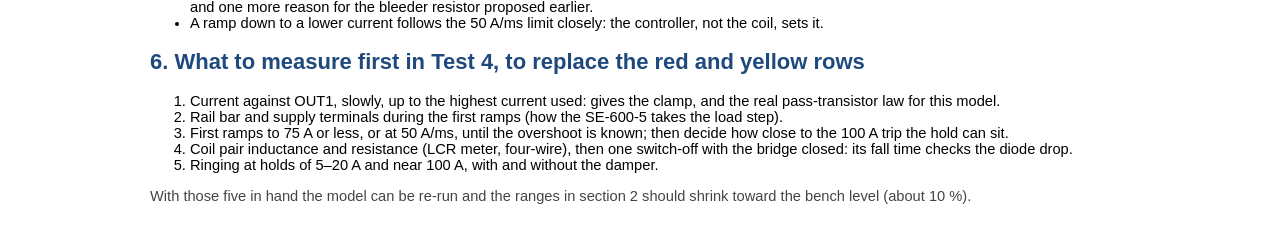
<file: ansys/results/mot_expectations.html>
<html><head><meta charset='utf-8'><title>100 A setup: what to expect</title><style>
body { font-family: Calibri, Arial, sans-serif; font-size: 11pt; max-width: 980px; margin: 24px auto; }
h1, h2, h3 { color: #1F497D; } table { border-collapse: collapse; margin: 8px 0; }
th { background: #DDEBF7; text-align: left; } th, td { border: 1px solid #9DB6D3; padding: 3px 8px; vertical-align: top; }
img { max-width: 100%; } .note { color: #444; } td.g { background: #E2F0D9; } td.y { background: #FFF2CC; } td.r { background: #FBE5D6; }
</style></head><body>
<h1>100 A setup: ramps and drops to expect, and how far to trust them</h1>
<p>Circuit model (Ansys, design <i>mot_ft</i>): the two MOT coils on the SE-600-5, blocking diode and 5KP30A fitted, damper 1.6 Ω + 22 µF, controller gains kp 3.7 counts/A, ki 111 counts/(A·ms), firmware ramp limit 200 A/ms, no feedforward. <b>Nothing here is measured: the 100 A setup is not built.</b> 41 runs; in most of them one assumed value is changed to see how much the answer moves. Made 2026-11-19 with <i>run_sims.py --m100</i> and <i>mot_expect.py</i>.</p>
<h2>1. In short</h2><ul>
<li><b>Ramp 0 → 98 A:</b> 90 % after about 806 µs (622 µs to 904 µs over the unknown values), within 1 % after 1.24 ms, within 0.1 % after 1.61 ms (1.13 ms to 1.76 ms). The 5 V supply sets this, not the controller: for most of the ramp the pass bank is fully open and the current rises as fast as the supply can push it (up to about 188 A/ms). The target of 0.1 % in under 1 ms is not met for a full-size ramp in any run.</li>
<li><b>Overshoot at 98 A: 3.7 %</b> (2.4 % to 5.4 %), peak 101.7 A. That is above the 100 A trip level, so <b>a ramp straight to 98 A may trip</b>. No overshoot in the model for 75 A and below, or with the ramp slowed to 50 A/ms, or with the gains halved. The bench showed more overshoot than the model (1–2.4 % against 0), so expect at least this much.</li>
<li><b>Setpoint to zero, bridge kept closed:</b> from 98 A the current reaches the ±0.5 A zero window after 1.68 ms (1.26 ms to 2.09 ms); from 25 A after 627 µs. The drain bar jumps to 19 V for a few microseconds (supply-cable energy, caught by the 5KP12CA).</li>
<li><b>Fast switch-off (bridge opened):</b> zero after 34 µs from 98 A, 19 µs from 25 A; then a reversed current of -12 A (98 A) to -3.6 A (25 A) through the damper, back inside ±0.5 A after 138 µs. Rail bar 49 V.</li>
<li><b>Going down to a lower current</b> under the firmware's 50 A/ms limit is clean in the model (98 → 50 A: within 1 % after 1.46 ms, no undershoot). Without that limit the current would dip 19 A too low first.</li>
<li><b>The OUT1 clamp must be measured.</b> With the pass-transistor law taken from the bench, 98 A needs 6001 counts and the provisional clamp of 5200 counts would stop the current at 47 A; with a datasheet-like law 98 A needs only 4788 counts. Left wide open, the clamp lets the overshoot grow to 11.3 %.</li>
</ul>
<h2>2. How far to trust each number</h2>
<p>Three things limit the accuracy, and they are different for each number: (a) how well this model did on the bench for the same kind of measurement, (b) values of the 100 A setup that are not measured yet (the range column: the spread when each is changed over what seems plausible), (c) effects that are not in the model at all. Green: expect it within about 25 %. Yellow: within about 30 %, or right direction and size. Red: do not rely on it.</p>
<table><tr><th>Number</th><th>Model</th><th>Range over the unknown values</th><th>What it rests on</th><th>Same kind of number on the bench (model / measured)</th><th>Trust</th></tr>
<tr><td>Setpoint to zero from 98 A, bridge closed: time to the zero window</td><td>1.68 ms</td><td>1.26 ms to 2.09 ms</td><td>Coil inductance (computed, taken ±25 %), the bridge diode's voltage at 100 A (0.8 V, from the datasheet), coil and cable resistance</td><td>2 A → 0: 159 µs / about 170 µs</td><td class='g'>±25 %, mostly the inductance</td></tr>
<tr><td>Fast switch-off from 98 A: time to zero</td><td>34 µs</td><td>27 µs to 43 µs (12 to 20 µH, from 100 A)</td><td>Coil inductance and the 5KP30A's clamping voltage (45–49 V at this current, datasheet)</td><td>2 A: 21 µs / 25 µs; clamp 42 V / 49 V</td><td class='g'>±25 %</td></tr>
<tr><td>Fast switch-off: reversed current and how long it lasts</td><td>-12 A, quiet after 138 µs</td><td>-11 to -14 A</td><td>The damper actually fitted (values not chosen yet) and the coil inductance</td><td>2 A: −0.33 A / −0.31 A, but one third too fast</td><td class='y'>±30 %; follows the damper</td></tr>
<tr><td>Rail bar and drain bar peaks at a switch-off</td><td>49 V (fast), 19 V (bridge closed)</td><td>17 V to 19 V (bridge closed)</td><td>Datasheet curves of the two surge protectors, typed from memory; supply-cable inductance (1 µH assumed)</td><td>Fast: 42 V / 49 V. Bridge closed: 14.9 V / 12.1 V</td><td class='y'>±20 %; check the datasheets</td></tr>
<tr><td>Ramp 0 → 98 A: time to 90 %</td><td>806 µs</td><td>622 µs to 904 µs</td><td>Supply voltage left after the blocking diode, cable and coil resistance; coil inductance; how long the controller takes to get the pass bank conducting (about 192 µs here, with no feedforward)</td><td>0 → 2 A: 0.48 ms / 0.45–0.47 ms (set by the controller there, by the supply here)</td><td class='y'>±30 %</td></tr>
<tr><td>Ramp 0 → 98 A: time to within 1 % / 0.1 %</td><td>1.24 ms / 1.61 ms</td><td>890 µs to 1.44 ms / 1.13 ms to 1.76 ms</td><td>As above, plus the controller gains (to be re-tuned on the hardware) and the overshoot</td><td>0 → 2 A, 98 %: 0.69 ms / 0.62–0.65 ms</td><td class='y'>A lower limit. Noise, warming and ringing can only add</td></tr>
<tr><td>Overshoot at 98 A</td><td>3.7 %</td><td>2.4 % to 5.4 %</td><td>Where the OUT1 clamp sits above the hold value, the gains, the pass-transistor law</td><td>0.0 % / 1–2.4 %: the model showed less than the bench</td><td class='r'>Size not reliable; that there is one, yes</td></tr>
<tr><td>OUT1 command at 98 A (sets the clamp)</td><td>6001 counts</td><td>4788 to 6010 counts</td><td>The pass-transistor law, measured only up to 2.5 A and stretched 40 times</td><td>Within 2–8 % inside the measured range</td><td class='r'>Not predicted. Measure it first</td></tr>
<tr><td>Voltage left across the pass bank at 98 A (heat)</td><td>3.0 V, 48 W per transistor with its ballast</td><td>2.5 V to 3.2 V</td><td>Supply setting, blocking-diode drop (0.8 V), every resistance in the loop (cable and contacts not measured)</td><td>Rail bar at 2 A: 4.61 V / 4.60 V</td><td class='y'>±0.5 V</td></tr>
<tr><td>Small wobble, ringing or noise at a hold; the 0.1 % stability</td><td>none</td><td>none</td><td>Not in the model: it has no noise, and on the bench it did not keep the 10–20 kHz ringing going</td><td>Ringing: dies away / stays at ±0.1 A</td><td class='r'>Cannot say</td></tr>
</table>
<p><b>Not in the model, and able to change the picture:</b></p><ul>
<li><b>How the SE-600-5 reacts to a load that goes from 0 to 100 A in half a millisecond.</b> The model's supply holds 5 V perfectly behind 0.5 mΩ, so its output capacitance makes no difference here (1 mF and 47 mF give the same ramp). A real switching supply may dip for a millisecond or go into current limit. A supply that sags 0.5 V costs 62 µs on the 90 % time; a worse one costs more. Watch the rail bar on the first ramps.</li>
<li><b>Eddy currents in the chamber and mounts.</b> They make the coil look like a smaller inductance at first (faster current, as on the bench: 37 µH against 45 µH computed) and make the field settle later than the current.</li>
<li><b>Warming of the pass transistors during a pulse</b> (about 50 W each at 98 A): the current at a fixed command rises as they warm; the controller corrects it, at its own speed.</li>
<li><b>The firmware's digital side:</b> 1 µs steps, 14-bit numbers, dither, the exact ramp generator. Checked separately in the firmware test bench; small against the effects above.</li>
<li><b>The 229 kHz burst on IN1 and the 7–8 kHz ring after a ramp</b> seen on the bench on 11-18: not reproduced by the model, so not predicted for 100 A either.</li>
<li><b>Feedforward</b> (tried on the bench on 11-18): not in the model. It would remove most of the wait before the current starts.</li></ul>
<h2>3. Ramps up</h2>
<p><img src='mot_expect_ramps.png'><br><span class='note'>Model prediction. Solid: coil current. Dashed: the current the firmware asks for.</span></p>
<table><tr><th>Ramp</th><th>Wait before current flows</th><th>90 %</th><th>Within 1 %</th><th>Within 0.1 %</th><th>Peak</th><th>OUT1 at the hold</th><th>Across the pass bank at the hold</th><th>Heat per pass transistor with its ballast resistor</th></tr>
<tr><td>0 → 25 A, 200 A/ms</td><td>145 µs</td><td>906 µs</td><td>1.46 ms</td><td>2.01 ms</td><td>25.0 A (+0.0 %)</td><td>4760 counts</td><td>4.21 V</td><td>18 W</td></tr>
<tr><td>0 → 50 A, 200 A/ms</td><td>167 µs</td><td>736 µs</td><td>1.18 ms</td><td>1.61 ms</td><td>50.0 A (+0.0 %)</td><td>5259 counts</td><td>3.78 V</td><td>31 W</td></tr>
<tr><td>0 → 75 A, 200 A/ms</td><td>182 µs</td><td>661 µs</td><td>1.06 ms</td><td>1.44 ms</td><td>75.0 A (+0.0 %)</td><td>5667 counts</td><td>3.35 V</td><td>42 W</td></tr>
<tr><td>0 → 98 A, 200 A/ms</td><td>192 µs</td><td>806 µs</td><td>1.24 ms</td><td>1.61 ms</td><td>101.7 A (+3.7 %)</td><td>6001 counts</td><td>2.96 V</td><td>48 W</td></tr>
<tr><td>0 → 98 A, 100 A/ms</td><td>280 µs</td><td>1.09 ms</td><td>1.45 ms</td><td>1.82 ms</td><td>100.4 A (+2.5 %)</td><td>6001 counts</td><td>2.96 V</td><td>48 W</td></tr>
<tr><td>0 → 98 A, 50 A/ms</td><td>406 µs</td><td>1.91 ms</td><td>2.22 ms</td><td>2.58 ms</td><td>98.0 A (+0.0 %)</td><td>6001 counts</td><td>2.96 V</td><td>48 W</td></tr>
<tr><td>0 → 98 A, no ramp limit</td><td>24 µs</td><td>568 µs</td><td>1.01 ms</td><td>1.37 ms</td><td>101.7 A (+3.7 %)</td><td>6001 counts</td><td>2.96 V</td><td>48 W</td></tr>
</table>
<p>Times count from the moment the setpoint starts to rise. Small ramps are not faster than large ones: the first 145 µs or so go by before any current flows, while the controller raises OUT1 from its resting value to where the pass bank starts to conduct, and near that point the bank answers weakly, so the controller is slow there. Large ramps then run into the supply's limit instead.</p>
<p><img src='mot_expect_anatomy.png'><br><span class='note'>Model prediction, the same run as the blue trace above. Middle: the three voltages along the power path. Bottom: the controller&#x27;s command to the pass bank.</span></p>
<p>At 98 A the supply terminals are at 4.95 V, the rail bar at 4.14 V (the blocking diode takes 0.8 V) and 3.0 V are left across the pass bank. During the ramp that last voltage falls to about 1 V: the bank is then fully open and the controller's command sits on the clamp. The overshoot comes from the time the controller needs to come back off the clamp.</p>
<h2>4. One assumed value changed at a time (0 → 98 A, 200 A/ms)</h2>
<p><img src='mot_expect_sensitivity.png'><br><span class='note'>Model prediction: the 0 → 98 A ramp again, one assumed value changed at a time. Black: every value as assumed.</span></p>
<table><tr><th>Changed</th><th>90 %</th><th>Within 1 %</th><th>Within 0.1 %</th><th>Peak</th><th>OUT1 at the hold</th><th>Across the pass bank</th><th>Zero window after setpoint → 0</th></tr>
<tr><td><b>nothing (every value as assumed)</b></td><td>806 µs</td><td>1.24 ms</td><td>1.61 ms</td><td>101.7 A (+3.7 %)</td><td>6001</td><td>2.96 V</td><td>1.68 ms</td></tr>
<tr><td>Coil pair 12 µH</td><td>730 µs</td><td>1.04 ms</td><td>1.40 ms</td><td>100.6 A (+2.6 %)</td><td>6001</td><td>2.96 V</td><td>1.26 ms</td></tr>
<tr><td>Coil pair 20 µH</td><td>904 µs</td><td>1.39 ms</td><td>1.75 ms</td><td>101.5 A (+3.6 %)</td><td>6001</td><td>2.96 V</td><td>2.09 ms</td></tr>
<tr><td>Coil pair + cable 5.4 mΩ</td><td>783 µs</td><td>1.19 ms</td><td>1.56 ms</td><td>102.0 A (+4.1 %)</td><td>6001</td><td>3.16 V</td><td>1.82 ms</td></tr>
<tr><td>Coil pair + cable 10.4 mΩ</td><td>846 µs</td><td>1.36 ms</td><td>1.69 ms</td><td>100.9 A (+3.0 %)</td><td>6004</td><td>2.67 V</td><td>1.51 ms</td></tr>
<tr><td>Supply cable 0.5 mΩ, 0.3 µH</td><td>779 µs</td><td>1.19 ms</td><td>1.56 ms</td><td>101.9 A (+4.0 %)</td><td>6001</td><td>3.06 V</td><td>1.68 ms</td></tr>
<tr><td>Supply cable 4 mΩ, 3 µH</td><td>890 µs</td><td>1.42 ms</td><td>1.76 ms</td><td>101.0 A (+3.1 %)</td><td>6003</td><td>2.72 V</td><td>1.68 ms</td></tr>
<tr><td>Supply that sags 0.5 V at 100 A, 3 mF</td><td>868 µs</td><td>1.44 ms</td><td>1.71 ms</td><td>100.4 A (+2.4 %)</td><td>6010</td><td>2.52 V</td><td>1.68 ms</td></tr>
<tr><td>Supply output capacitance 1 mF</td><td>806 µs</td><td>1.24 ms</td><td>1.61 ms</td><td>101.7 A (+3.7 %)</td><td>6001</td><td>2.96 V</td><td>1.68 ms</td></tr>
<tr><td>Supply output capacitance 47 mF</td><td>805 µs</td><td>1.24 ms</td><td>1.61 ms</td><td>101.7 A (+3.7 %)</td><td>6001</td><td>2.96 V</td><td>1.68 ms</td></tr>
<tr><td>Supply set to 4.75 V</td><td>856 µs</td><td>1.36 ms</td><td>1.70 ms</td><td>101.1 A (+3.1 %)</td><td>6003</td><td>2.71 V</td><td>1.68 ms</td></tr>
<tr><td>Supply set to 5.25 V</td><td>767 µs</td><td>1.17 ms</td><td>1.53 ms</td><td>102.1 A (+4.2 %)</td><td>6001</td><td>3.21 V</td><td>1.68 ms</td></tr>
<tr><td>Supply set to 5.5 V</td><td>737 µs</td><td>1.11 ms</td><td>1.48 ms</td><td>102.4 A (+4.5 %)</td><td>6001</td><td>3.46 V</td><td>1.68 ms</td></tr>
<tr><td>Pass-FET law 2.7 times steeper</td><td>690 µs</td><td>1.01 ms</td><td>1.30 ms</td><td>102.7 A (+4.8 %)</td><td>5266</td><td>2.96 V</td><td>1.68 ms</td></tr>
<tr><td>Pass-FET law 8 times steeper (datasheet-like)</td><td>622 µs</td><td>890 µs</td><td>1.13 ms</td><td>103.3 A (+5.4 %)</td><td>4788</td><td>2.96 V</td><td>1.68 ms</td></tr>
<tr><td>The same with the gains halved</td><td>728 µs</td><td>804 µs</td><td>1.22 ms</td><td>98.0 A (+0.0 %)</td><td>4788</td><td>2.96 V</td><td>1.68 ms</td></tr>
<tr><td>Hot pass FETs (threshold 0.24 V lower)</td><td>787 µs</td><td>1.22 ms</td><td>1.59 ms</td><td>101.6 A (+3.7 %)</td><td>5789</td><td>2.96 V</td><td>1.68 ms</td></tr>
<tr><td>Pass-FET drain-gate capacitance 17 nF (the value that rings on the bench)</td><td>805 µs</td><td>1.25 ms</td><td>1.66 ms</td><td>101.8 A (+3.9 %)</td><td>6001</td><td>2.96 V</td><td>1.68 ms</td></tr>
<tr><td>Controller gains × 0.5</td><td>1.11 ms</td><td>1.76 ms</td><td>2.39 ms</td><td>98.0 A (+0.0 %)</td><td>6001</td><td>2.96 V</td><td>1.68 ms</td></tr>
<tr><td>Controller gains × 2</td><td>704 µs</td><td>1.01 ms</td><td>1.24 ms</td><td>100.9 A (+3.0 %)</td><td>6001</td><td>2.96 V</td><td>1.68 ms</td></tr>
<tr><td>Controller gains × 4</td><td>641 µs</td><td>882 µs</td><td>1.02 ms</td><td>100.2 A (+2.2 %)</td><td>6001</td><td>2.96 V</td><td>1.68 ms</td></tr>
<tr><td>OUT1 clamp wide open (8191 counts)</td><td>795 µs</td><td>1.51 ms</td><td>1.87 ms</td><td>109.1 A (+11.3 %)</td><td>6001</td><td>2.96 V</td><td>1.68 ms</td></tr>
<tr><td>OUT1 clamp at the provisional 5200 counts</td><td>—</td><td>—</td><td>—</td><td>stops at 47 A</td><td>5200</td><td>3.83 V</td><td>1.02 ms</td></tr>
<tr><td>No damper</td><td>806 µs</td><td>1.26 ms</td><td>1.61 ms</td><td>101.6 A (+3.7 %)</td><td>6001</td><td>2.96 V</td><td>1.68 ms</td></tr>
<tr><td>Damper 1.6 Ω + 100 µF</td><td>807 µs</td><td>1.24 ms</td><td>1.55 ms</td><td>101.8 A (+3.9 %)</td><td>6001</td><td>2.96 V</td><td>1.68 ms</td></tr>
</table>
<p>The gains are per count, so a steeper pass-transistor law acts like higher gains: the two rows with the 8 times steeper law show that halving the gains then brings back a ramp without overshoot. The gains will be tuned on the hardware; the table shows which way each change pushes.</p>
<h2>5. Drops</h2>
<p><img src='mot_expect_drops.png'><br><span class='note'>Model prediction. Left: today&#x27;s switch-off. Middle: the fast switch-off with the new parts (note the microsecond scale). Right: going down to a lower current under the controller.</span></p>
<table><tr><th>Setpoint to zero, bridge kept closed</th><th>Down to 10 %</th><th>Inside ±0.5 A</th><th>Fall rate</th><th>Drain bar peak</th></tr>
<tr><td>From 25 A</td><td>561 µs</td><td>627 µs</td><td>40 A/ms</td><td>18 V</td></tr>
<tr><td>From 50 A</td><td>927 µs</td><td>1.07 ms</td><td>47 A/ms</td><td>19 V</td></tr>
<tr><td>From 75 A</td><td>1.20 ms</td><td>1.41 ms</td><td>54 A/ms</td><td>19 V</td></tr>
<tr><td>From 98 A</td><td>1.40 ms</td><td>1.68 ms</td><td>61 A/ms</td><td>19 V</td></tr>
</table><table><tr><th>Fast switch-off (bridge opened), damper 1.6 Ω + 22 µF</th><th>Zero after</th><th>Reversed current</th><th>Inside ±0.5 A for good</th><th>Rail bar peak</th></tr>
<tr><td>From 25 A</td><td>19 µs</td><td>-3.6 A</td><td>100 µs</td><td>46 V</td></tr>
<tr><td>From 50 A</td><td>22 µs</td><td>-7.1 A</td><td>116 µs</td><td>47 V</td></tr>
<tr><td>From 75 A</td><td>28 µs</td><td>-10.1 A</td><td>128 µs</td><td>48 V</td></tr>
<tr><td>From 98 A</td><td>34 µs</td><td>-12.3 A</td><td>138 µs</td><td>49 V</td></tr>
<tr><td>From 100 A, coil pair 12 µH</td><td>27 µs</td><td>-10.8 A</td><td>132 µs</td><td>50 V</td></tr>
<tr><td>From 100 A, coil pair 20 µH</td><td>43 µs</td><td>-13.7 A</td><td>146 µs</td><td>50 V</td></tr>
</table><table><tr><th>Down to a lower current</th><th>90 % of the change</th><th>Within 1 % of the new value</th><th>Within 0.1 %</th><th>Dip below the new value</th></tr>
<tr><td>98 → 50 A, 50 A/ms</td><td>1.03 ms</td><td>1.46 ms</td><td>1.90 ms</td><td>0.0 A</td></tr>
<tr><td>98 → 20 A, 50 A/ms</td><td>1.59 ms</td><td>2.51 ms</td><td>3.11 ms</td><td>0.0 A</td></tr>
<tr><td>50 → 20 A, 50 A/ms</td><td>848 µs</td><td>1.54 ms</td><td>2.15 ms</td><td>0.0 A</td></tr>
<tr><td>98 → 50 A, setpoint stepped (no ramp limit)</td><td>544 µs</td><td>1.67 ms</td><td>2.10 ms</td><td>19.5 A</td></tr>
</table><ul>
<li>With the bridge closed the coil's current falls only against one diode drop and the coil's own resistance, 40–61 A/ms. The fast switch-off is about 50 times quicker but leaves the reversed current; the damper report (damper_study.html) covers how the damper values change it.</li>
<li>After a switch-off with the bridge closed the rail bar is left near 19 V at first in the model: the supply cable's current has nowhere to go when the bank shuts, the 5KP12CA catches it, and the blocking diode then keeps the charge on the rail bar. Harmless for the parts (all rated far higher), and one more reason for the bleeder resistor proposed earlier.</li>
<li>A ramp down to a lower current follows the 50 A/ms limit closely: the controller, not the coil, sets it.</li></ul>
<h2>6. What to measure first in Test 4, to replace the red and yellow rows</h2><ol>
<li>Current against OUT1, slowly, up to the highest current used: gives the clamp, and the real pass-transistor law for this model.</li>
<li>Rail bar and supply terminals during the first ramps (how the SE-600-5 takes the load step).</li>
<li>First ramps to 75 A or less, or at 50 A/ms, until the overshoot is known; then decide how close to the 100 A trip the hold can sit.</li>
<li>Coil pair inductance and resistance (LCR meter, four-wire), then one switch-off with the bridge closed: its fall time checks the diode drop.</li>
<li>Ringing at holds of 5–20 A and near 100 A, with and without the damper.</li></ol>
<p class='note'>With those five in hand the model can be re-run and the ranges in section 2 should shrink toward the bench level (about 10 %).</p>
</body></html>
</file>
